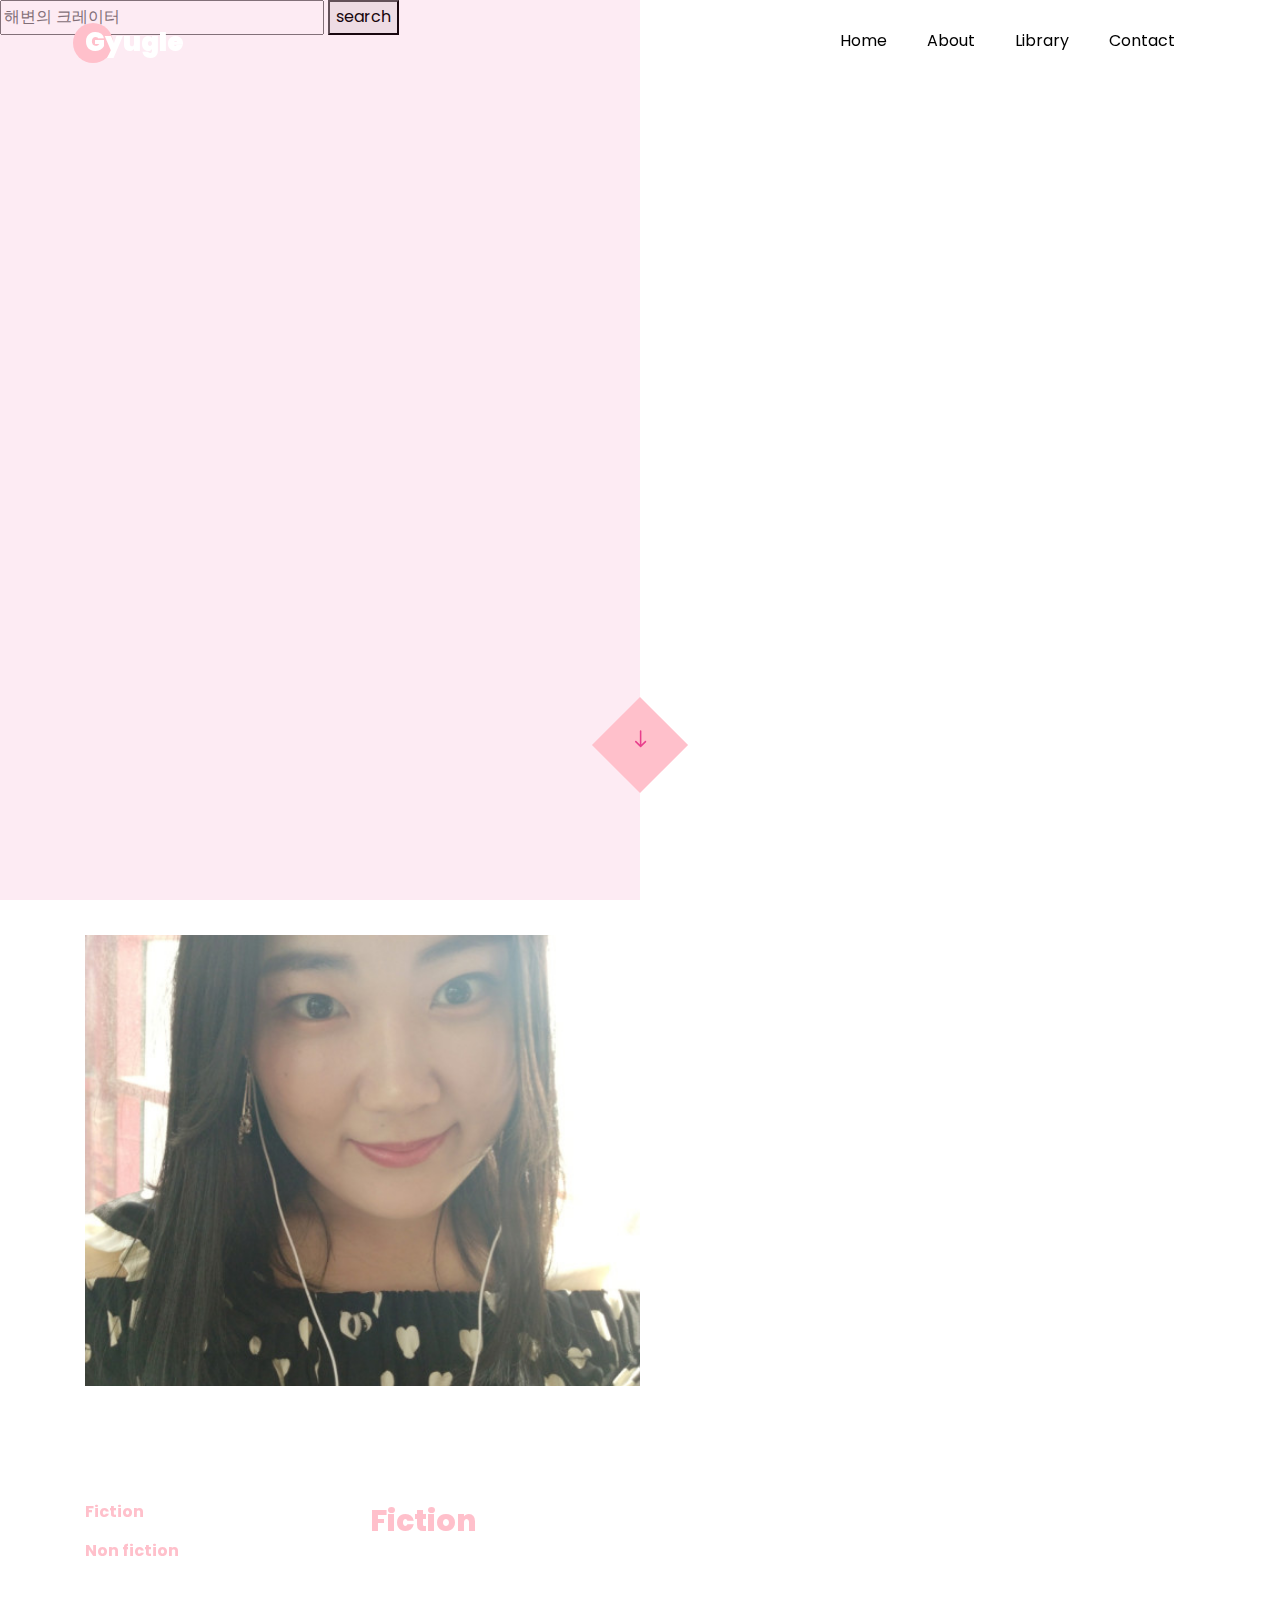
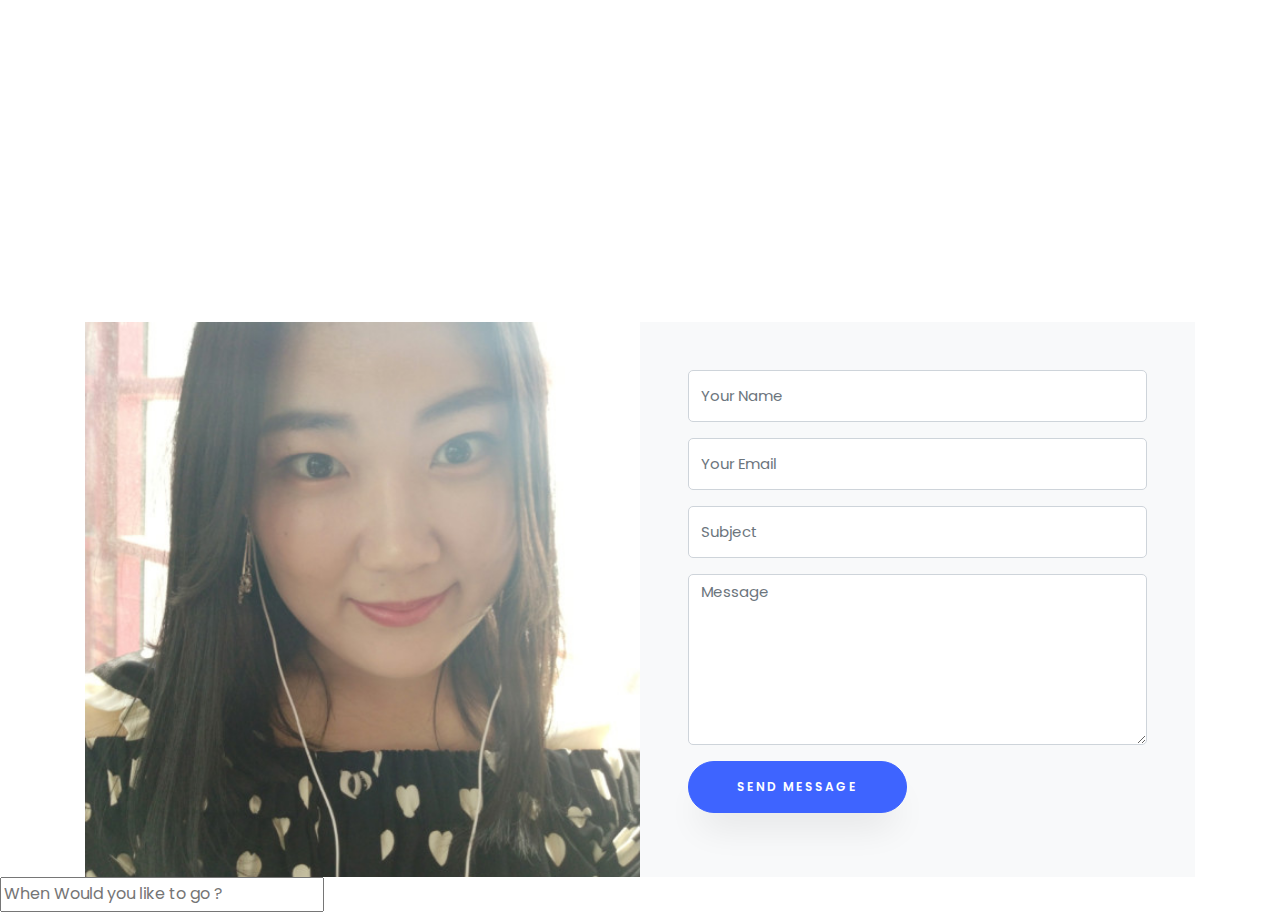
<file: index.html>
<!DOCTYPE html>
<html lang="en">
  <head>
    <title>Gyuglee - Free Bootstrap 4 Template by Colorlib</title>
    <meta charset="utf-8">
    <meta name="viewport" content="width=device-width, initial-scale=1, shrink-to-fit=no">

    <link href="https://fonts.googleapis.com/css?family=Poppins:100,200,300,400,500,600,700,800,900" rel="stylesheet">

    <link rel="stylesheet" href="css/open-iconic-bootstrap.min.css">
    <link rel="stylesheet" href="css/animate.css">

    <link rel="stylesheet" href="css/owl.carousel.min.css">
    <link rel="stylesheet" href="css/owl.theme.default.min.css">
    <link rel="stylesheet" href="css/magnific-popup.css">

    <link rel="stylesheet" href="css/aos.css">

    <link rel="stylesheet" href="css/ionicons.min.css">

    <link rel="stylesheet" href="css/flaticon.css">
    <link rel="stylesheet" href="css/icomoon.css">
    <link rel="stylesheet" href="css/style.css">
  </head>
  <body data-spy="scroll" data-target=".site-navbar-target" data-offset="300">

<div class="find_dowmain">
                                <form action="#" class="find_dowmain_form">
                                    <input type="text" placeholder="해변의 크레이터">
                                    <button type="submit">search</button>
                                </form>
                            </div>

    <nav class="navbar navbar-expand-lg navbar-dark ftco_navbar ftco-navbar-light site-navbar-target" id="ftco-navbar">
	    <div class="container">
	      <a class="navbar-brand" href="index.html"><span>G</span><span style ="color:white">yugle</span></a>
	      <button class="navbar-toggler js-fh5co-nav-toggle fh5co-nav-toggle" type="button" data-toggle="collapse" data-target="#ftco-nav" aria-controls="ftco-nav" aria-expanded="false" aria-label="Toggle navigation">
	        <span class="oi oi-menu"></span> Menu
	      </button>

	      <div class="collapse navbar-collapse" id="ftco-nav">
	        <ul class="navbar-nav nav ml-auto">
	          <li class="nav-item"><a href="#home-section" class="nav-link"><span>Home</span></a></li>
	          <li class="nav-item"><a href="#about-section" class="nav-link"><span>About</span></a></li>
	          <li class="nav-item"><a href="#resume-section" class="nav-link"><span>Library</span></a></li>
	          <li class="nav-item"><a href="#contact-section" class="nav-link"><span>Contact</span></a></li>
	        </ul>
	      </div>
	    </div>
	  </nav>
		  <section class="hero-wrap js-fullheight">
      <div class="overlay"></div>
      <div class="container">
        <div class="row no-gutters slider-text js-fullheight justify-content-center align-items-center">
          <div class="col-lg-8 col-md-6 ftco-animate d-flex align-items-center">
          	<div class="text text-center">
          		<span class="subheading"
			      style="color:pink">Hey! I am</span>
		  				<h1><span style ="color:pink">Gyuhee Kim</span></h1>
              <h2 style ="color:pink">I'm a
								  <span
								     class="txt-rotate"
								     data-period="2000"
								     data-rotate='[ "Novelist", "Thinker", "Traveler"]'></span>
								</h2>
							</div>
            </div>
          </div>
        </div>
      </div>
      <div class="mouse">
				<a href="#" class="mouse-icon">
					<div class="mouse-wheel"><span class="ion-ios-arrow-round-down"></span></div>
				</a>
			</div>
    </section>
    <section class="ftco-about img ftco-section ftco-no-pt ftco-no-pb" id="about-section">
    	<div class="container">
    		<div class="row d-flex no-gutters">
    			<div class="col-md-6 col-lg-6 d-flex">
    				<div class="img-about img d-flex align-items-stretch">
    					<div class="overlay"></div>
	    				<div class="img d-flex align-self-stretch align-items-center" style="background-image:url(images/about.jpg);">
	    				</div>
    				</div>
    			</div>
    			<div class="col-md-6 col-lg-6 pl-md-5 py-5">
    				<div class="row justify-content-start pb-3">
		          <div class="col-md-12 heading-section ftco-animate">
		          	<h1 class="big">About</h1>
		            <h2 class="mb-4">About Me</h2>
		            <p>Farmer in fishing village</p>
		            <ul class="about-info mt-4 px-md-0 px-2">
		            	<li class="d-flex"><span>Name:</span> <span>Gyuhee Kim</span></li>
		            	<li class="d-flex"><span>Date of birth:</span> <span>November 29, 1995</span></li>
		            	<li class="d-flex"><span>Address:</span> <span>Nonsan Korea</span></li>
		            	<li class="d-flex"><span>Email:</span> <span>rbgmlcherry123@gmail.com</span></li>
		            </ul>
		          </div>
		        </div>
	          <div class="counter-wrap ftco-animate d-flex mt-md-3">
	          </div>
	        </div>
        </div>
    	</div>
    </section>



     <section class="ftco-section ftco-no-pb goto-here" id="resume-section">
    	<div class="container">
    		<div class="row">
    			<div class="col-md-3">
				<nav id="navi">
					    <ul>
					      <li><a href="#page-1"><span style ="color:pink">Fiction</span></a></li>
					      <li><a href="#page-2"><span style ="color:pink">Non fiction</span></a></li>
					    </ul>
					  </nav>
					</div>
					<div class="col-md-9">
					  <div id="page-1" class= "page one">
					  	<h2 class="heading"><span style ="color:pink">Fiction</span></h2>
						  <div class="resume-wrap d-flex ftco-animate">
					    	<div class="text pl-3">
		    					<span class="date">2020</span>
		    					<h2>해변의 크레이터</h2>
		    					<p style = "overflow:auto; height:400px;"> 선화의 목에는 이어폰이 감겨져있다. 밤새 뒤척이며 노래를 들은 탓이다. 귓가엔 여전히 멜로디가 흐르는듯하다. 무심하게 이불을 걷고 손바닥으로 침대를 누르며 상체를 일으킨다. 검지와 엄지에 끼워진 은색의 얇은 반지가 여린 손가락을 더 여리게 보이게 한다. 비릿한 냄새를 맡은 표정이 약간 일그러진다. 일어나자마자 느낀 오묘한 기분과 비릿한 공기 모든 정황이 맞아 떨어지는걸 느낀다. 침대 옆 휠체어에 힘겹게 몸을 옮기고 화장실로 향한다. 바퀴를 굴리는 선화의 어깨가 의연하다. 물이 흐르듯 자연스럽다. 새로운 팬티로 갈아입고 생리대를 팬티위에 붙인다. 갈아야 할 것은 팬티와 잠옷바지 뿐만이 아니다. 얼룩진 침대시트를 걷는다. 왼쪽 모서리에 껴버린 시트가 잘 빠지지 않자 선화는 표정을 일그러뜨린다. 오른쪽 눈 밑의 점이 들썩인다. 시트는 둘둘 말아 한 팔에 움켜쥔다. 바퀴를 굴리며 이불 시트까지 옮기는 것이 쉽지 않아 보인다. 팔에 다 들어오지 않는 시트는 바닥에 질질 끌린다. 바퀴가 자꾸만 바닥에 끌리는 시트 밑자락을 잡는다. 이런 불편함 쯤은 익숙했다. 겨우 세탁기에 침대시트를 넣은 선화는 냉장고를 열고 자연스럽게 에스프레소가 들어있는 초콜릿을 꺼낸다. 다시 방으로 돌아와 방문을 열고 침대에 누워 초콜릿을 입안에 굴리며 창밖을 바라보았다. 바람이 부는 모양인지 낙엽이 휘날리며 떨어졌다. 나무가 자꾸 말라가는걸 보니 겨울이 시작되기까지 얼마남지 않았음을 체감했다. 입안에서 구르던 초콜릿이 녹으며 속에 들어있던 녹진한 에스프레소가 터져 나왔다.  그다지 쓰지 않았다. 30살이 되면 이런 쓴맛쯤 무감각해 지는듯했다.
 선화는 사과를 깎았다. 아침에 사과를 먹는 일은 어릴 때부터 해오던 일이다. 껍질이 벗겨진 채 통통하게 당도가 오른 가을사과에 포크를 꽂을 때 미세하게 과즙이 흘러내렸다. 선화는 사과를 크게 베어 물고 터져 나오는 과즙을 음미했다. 걱정할 일 같은 건 없었다. 슬퍼해야할 것도 없었다. 곧 겨울이 오지만 집은 따뜻할 것이며 또한 배가고파 굶어 죽을 일도 없었다. 오늘 사과를 음미하듯이 겨울이 되면 노랗게 익은 귤을 바구니에 잔뜩 담고 까먹으면 되는 것이다.
생각에 잠겨 사과를 오물거리기도 잠시. 선화는 자신에게 할 일이 있다는 걸 떠올렸다.
 낙상사고 이후 병원에서 5개월간의 재활을 끝내고 집에 돌아와서 부터는 틈틈이 엄마를 도와서 책 요약알바를 했다. 책의 내용이나 용량에 따라서 이틀이 걸릴 때도 이주가 걸리기도 하는 일이다. 정신적으로나 신체적으로 안정이 필요한시기에 적절한일이었다. 재활이 끝난 후 바로 일을 시키는 엄마는 못돼 보일수도 있으나 엄마는 알고 있었다. 우울함에 빠질 새도 없이 새로운 생각을 떠올리고 어떠한 일을 하는 것이 세상을 버티는 방법 중에 하나라는 것을. 그녀는 선화가 버티고 이겨내길 간절하게 기도했다.
 선화는 책을 찾으러 서재로 들어왔다. 벽을 가득채운 책들은 엄마가 어릴 때부터 모은 미술관련 서적들이었다. 한권에500만원에 호가하는 서양미술책도 거침없이 사는 엄마는 미대 교수였다. 엄마는 선화가 요약할 책을 서재 한 가운데 책상에 올려놓았다. 동양미술에 관한 책이었다. 선화는 관련 있는 서적을 몇 권 더 가져가기 위해 동양미술에 관한 책들이 꽂혀있는 책장의 가장 위쪽으로 손을 뻗었다. 전혀 닿을 수 없는 거리였다. 터무니없는 시도였다.  괜히 어깨만 지끈 달아올랐다. 휠체어를 오래 밀어서 어깨가 많이 아플거 라는 의사선생님의 말이 떠올랐다. 휠체어 발판에 가지런히 놓여 진 앙상한 허벅다리와 종아리 굳은살이 없는 발을 보았다. 다리만 쓸모없으면 될 일 이었다. 굳이 멀쩡한 팔까지 터무니없는 짓을 해야 하나 싶었다. 한번만 더 팔을 위로 뻗어보고 싶었으나 두 번씩이나 패배감을 느끼고 싶지 않았다.
 싱크대 선반위에 엎어진 컵들은 아직 물기가 흥건하다. 파란색 꽃이 그려진 흰색의 컵 위로 작은 물방울들이 맺혀있다. 개중엔 툭 떨어져 버리는 것도 있다. 선화는 냉장고를 열어 생수를 꺼냈다. 컵을 뒤집고 물을 담았다. 손잡이가 있었지만 선화는 컵의 몸통을 손으로 감쌌다. 물기 있는 컵이 손에서 미끄러져 내리더니 깨져버렸다. 휠체어를 밀던 순간에 방심했던 탓 이다.나 뒹굴어 진 컵은 물을 담던 용기에서 그저 쓸모없는 파편이 되어있었다. 이 주방엔 쓸모없는 것이 두 개가 되어버렸다고 생각하는 선화였다. 어쩌면 세 개 일수도 있다. 파편과 뒤섞여 쏟아져 마실 수 없는 물까지 포함한다면 그랬다. 선화는 중환자실에서 들었던 말이 자꾸만 떠올랐다. 낙상사고로 목이 부러져서 평생 다리를 쓰지 못하게 되셨습니다. 높낮이가 없는 의사의 목소리. 축 처진 그 다리로는 걸을 수 없을 테지만 나는 잘 걷고 있다는 걸 보여주는 듯이 터벅터벅 걷는 검은 다리의 힘찬 움직임을 바라보았다. 의사가운이 항복을 선언하는 흰색의 수건처럼 역동적으로 휘날렸다. 한 사람의 머리위에 번개를 내 던져놓고 유유히 사라지는 그 뒷모습은 건조한 사막을 걷는 귀머거리 같았다. 천둥 같은 울음소리도 듣지 못하고 폭우처럼 내리는 눈물에도 젖지 않는 그 건조함. 대체 중력이 뭐 길래 힘을 실어 떨어져 버리고 깨져버려 쓸모를 잃어버릴까  선화는 바닥에 떨어질 걱정 없이 둥둥 우주를 떠다니는 자신의 모습을 상상했다. 휠체어를 타고는 갈수 없는 곳이 많았다. 28살에 장애인이 된 선화는 걷기로 따지면 첫 걸음마를 포함해 26년 이상쯤 걸어 다녔고 걷기에 있어선 베테랑이었다. 계단을 오르고 골목길을 빠져나가고 차도와 인도사이의 턱 쯤 은 어렵지 않게 넘나드는 어른이었다. 가끔은 하이힐을 신고 각선미를 뽐내며 걷기도 했던 꽤 예쁘장한 여자였다. 하지만 바퀴는 굴렀다. 바닥에 딱 붙어 굴렀다. 골목에 세워진 차들은 항상 이동을 불편하게 했고 계단은 단 한 개도 올라갈 수 없었고 세상의 바닥엔 수많은 턱들이 있다는 걸 느꼈다. 선화에게 세상이 너무 생소해졌다. 마치 처음부터 걸음마를 배우는 사람처럼 살아야했다. 이동은 사치가 되어버렸다. 하지만 우주에서는 다를 것이다. 선화는 조용히 떨어진 컵을 바라보며 핸드폰을 꺼냈다. 선화의 무의식이 검은 우주를 배회했다. 엄마는 저녁거리를 사러 밖에 나갔다. 이제 막 오후2시를 넘긴 시간 이었다. 엄마는 꼭 장을 보기 전에 윤희 이모와 티타임을 가진다. 윤희 이모는 병원에서 만난 이모였다. 펜싱국가대표였던 아들이 선화처럼 휠체어 신세가 되었다. 둘은 아마 공통된 상처를 서로 다독일 것이다. 엄마는 아마 5시는 넘어서 오겠다고했다. 선화는 사진을 찍어 엄마에게 전송했다. 엄마가 직접 그려 넣은 파란색 장미였다. 사진 속 장미는 어린아이가 멋대로 뜯어버린 꽃이 되어버렸다. 차라리 시들어진 것 같은 모습이 더 나을 것 같다고 생각하는 선화였다.   -오면 좀 치워줘.   미안한 마음에 무뚝뚝하게 말을 전했다.  아마 3시간 쯤 후엔 따뜻한 바닥에 못 이겨 쏟아진 물들이 날아가 버릴 것이다. 선화는 그런 물의 성질을 이해했다. 뭐든지 바닥보다는 공중으로 떠다니고 싶어하는 선화였으니까. 조금씩 증발하며 공기중으로 올라가는 물은 우주로 날아가고있는 선화의 무의식 같았다. 아직은 물에 흠뻑 젖은 파편이 휠체어 바퀴를 상처내지 못하게 휠체어를 뒤로밀었다. 주방을 한바퀴 돌아서 나갈 요량이다. 휠체어를 돌려 맞은편 식탁을 기점으로 주방을 빠져나가 방으로 가는 길이었다. 선화는 여전히 지구밖에 나와 있었다. 중력을 무시한 채 어디로 가야할지 고민했다. 휠체어 신세로는 휠체어를 타고 갈 수 있는 곳에만 가야했다. 아주 한정적이고 뻔히 보이는 쉬운 수학문제처럼 따분했다. 하지만 우주는 달랐다. 선화의 상상속 우주는 어디든 갈수있었다. 적어도 지금 선화에겐 방문 앞으로 가는 길보다 달이 더 가까웠다. 선화는 방문을 열고 힘겹게 침대에 누웠다. 이미 무의식은 방문 앞에 도착하기  한참 이전에 달의 입구에 도착해있었다. 선화는 침대에 누웠다. 상상은 휠체어 위에서 보다 침대 위가 한결 잘되는 것 같았다. 이불을 머리끝까지 올렸다. 머리부터 발끝까지 머리카락 한 올도 이불 밖으로 삐져나온 것이 없었다. 선화는 이내 눈을 감았다. 세상의 문이 닫혔고 달의 입구가 열렸다. 발자국이 찍혀있었다. 1969년 7월 20일 오후11시경에 남겨진 것이었다. 지구에서는 그것을 닐암스트롱의 발자국이라고 부르지만 달이 입장에선 닐암스트롱도 하나의 운석덩어리가 아니었을까. 그저 발자국은 처음 보는 형태의 운석이 남긴 독특한  크레이터(행성 위성 따위의 표면에 보이는, 움푹 파인 큰 구덩이. 운석충돌에 의하여 생긴 것)이지않을까.  장갑을 벗고 달 안으로 팔을 뻗어 넣고 손바닥을 쫙 폈다. 긴장감이 역력한 손바닥엔 땀이 흥건했다. 아무리 기다려도 땀을 말려줄 바람이 불지 않았다. 신기했다. 정말 은태의 말이 맞았다. 달에는 대기가 없다 고로 바람이 불지 않는다. 달의 세상에선 모든 흔적이 영원하다. 한번 남겨진 크레이터는 사라지지 않는다. 결혼을 약속하고 은태와 드레스를 입으러 갔을 때의 일이다. 유난히 햇살이 좋았던 날이었다. 봄의 신부가 되려던 선화였다. 가녀린 어깨를 드러내고 풍만한 가슴 선을 수놓은 수백 개의 보석장식 아래로 하얀 웨딩드레스를 입었던 날이 떠올랐다. 결혼을 한다는 것은 어쩌면 달 위를 걷는 것이 아닐까  지워지지 않는 어떠한 흔적을 남기는 일이지 않을까. 선화의 무의식이 은태 앞에서 드레스를 입던 그 순간에서 발을 내딛으려는 찰나 선화는 자신의 옷차림이 웨딩드레스가 아님을 자각했다. 달의 문이 닫혔다. 그와 동시에 눈이 떠졌다. 오른쪽 눈 밑에 위치한 점은 마치 눈동자를 따라다니는 위성 같았다. 이불을 걷어버리고 침대 옆 베란다 창문을 열었다. 침대가 뒤쪽 베란다에 붙어있었기 때문에 손쉽게 열수 있었다. 창문으로 들어오는 바람은 이마의 땀을 말렸다. 땀이 마르며 높아진 체온이 내려가는 걸 느꼈다. 상쾌하게 날아가는 열감이었다. 바람이 멈출세라 황급히 양팔을 뻗고 손바닥을 폈다. 땀에 젖었던 잔머리는 어느새 말라버리고 가볍게 흔들리며 이마를 간질였다. 보송해진 양손을 부비 적 거렸다. 바삭한 소리가 났다.

 선화는 밖으로 나왔다. 요 근래 유일하게 외출하게 되는 건 아파트 단지 내에 있는 도서관에서 대중없이 책을 읽는 행위에 빠져있기 때문이다. 양털이 두툼한 외투를 입었다. 밖을 거닐면 열에 넷은 입고 있는 옷이다. 하얗고 두툼한 팔이 휠체어를 굴리니 주변을 둘러싼 대기가 선화를 역행했다. 혼자서 외출이 가능하다는 것은 그리 어렵지 않은 길이기도 했고 무엇보다 가까웠다. 도서관은 평일에만 문을 열었다. 주말에 열지 않는다고 해서 불편할건 없었다. 어차피 사람이 붐비는 주말엔 밖을 잘 나가지 않으니까. 도서관이 좋았던 이유는 경사로가 설치되어있었기 때문이다. 그 때문에 유모차를 끌고 책을 빌리러오는 엄마들도 있었다. 다만 가끔씩 치맛자락을 잡고 걷는 어린아이들이 질문을 자주했는데 주로 이 누나는 이 언니는 왜 의자에 앉아있냐는 질문을 했다. 시끄러운 소음은 듣고 싶지 않았기에 도서관이 보이는 골목에서부터 음악을 들었다. 철없는 중학생이 써놓은 듯 보이는 골목 담벼락의 낙서 아래에 무성하게 핀 잡초가 보였다. 선화는 이어폰을 꽂았다. 차도 지나다니는 골목이어서 위험한 행동 이었지만 선화는 음악의 볼륨을 높였다. 도서관입구에서 계단을 총총총 뛰는 아이가 보였다. 아이의 다리는 계단에 들어맞는 블록처럼 보였고 선화는 뒤따라오는 느린 차량을 전혀 인지하지 못하는듯했다. 아이의 걸음으로 스무 발자국 쯤 되는 거리를 더 뒤따라오던 차는 이내 참지 못하고 클락션을 울렸다. 뇌를 찌르는 것 같은 굉음이 선화의 귓가에 흐르던 음악을 앞질렀다. 자신도 누군가에게 저렇게 명쾌하고 지독하게 소리쳐 본적이 있었는가 생각해 보았으나 이별하던 순간에도 조용했던 자신이 떠올랐다. 선화는 사고이후에 자신의 곁을 떠나지 않고 지켜주는 은태가 그저 고마웠다. 선화의 엄마마저도 장애인이 된 딸을 떠나달라며 말할 때에도 은태는 그 곁을 지키고 있었다. 휠체어를 타고 지구를 구르는 나날들이 하루하루 더해져 반년이 넘어가고 있었다. 꽤 긴 시간이었다. 익숙해질 듯 익숙해지지 않는 삶이었다. 그래도 선화는 받아들이고 있었다. 처음에 그런 불행에 내던져 졌을 때와는 많이 다른 모습이 되어갔다. 다시 걸을 수 없다는 사실을 알지만 그래도 재활치료는 늘 성실히 받았다. 그냥 남들보다 열심히 하면 혹시 신이 자신을 봐주고 걷게 해줄지도 모른다는 상상을 머릿속 뒤편에 숨겨둔 채로 그렇게 살았다. 선화는 그렇게 휠체어를 굴리며 병원을 퇴원했다. 은태 쪽 부모님은 둘이 헤어지길 바랐으나 이미 큰 사고를 당한 여자아이에게 더 큰 상처를 줄 수 없어서 그냥 침묵하는 것과 은태에게 넌지시 이별을 권하는 말들을 돌려하는 것으로 자신들의 뜻을 표현했다. 선화는 퇴원 후에 복직하는 것을 포기했다. 그냥 이 사회가 장애인에 대한 배려가 거기까지임을 실감했고 딱히 큰 상처는 받지 않으려 노력했다. 그냥 선화는 잘 구르고 싶었다. 그것 뿐 이었다. 그런 선화와 은태 앞에 3살짜리 아이가 달려와 넘어지기 전까지는 그랬다. 아이는 엉엉 울었고 은태는 바로 가서 아이를 일으켜 세워주며 울음을 달랬다. 아이의 엄마는 달려왔고 고맙다고 말하며 아이를 팔에 안고 등을 토닥이며 멀어져갔다. 그랬다 은태는 아이를 좋아했다. 외동아들이었던 은태는 늘 3명은 낳아서 키우자고 말했다. 선화는 문득 비어버린 상가 통유리에 비친 자신과 은태를 바라봤다. 28살에서 8살이 되어버린 듯이 작아져 버렸다. 선화는 넌지시 은태에게 말문을 열었다. “ 나 엄마가 되기 힘들 거 같아” 은태는 별 말을 하지 않았다.  꽤 오랜 시간 둘의 침묵이 이어졌다. 은태는 단 한 번도 둘 사이의 정적을 방관한 적이 없었다. 은태는 사랑할 수 없는 선화의 부분들까지 사랑하려 애썼으나 그러한 부분마저 사랑할 수 없을 만큼만 사랑했다는 사실만 마주한 채 선화의 옆을 걷고 있었다. 그 걸음은 그저 관성이었다. 멈추는 법을 몰라 걷는 걸음이었다. 선화는 끝이 난 별처럼 폭발해 버리고 싶었으나 그저 말라버린 나무처럼 변한 은태 위에 조용히 시들어버린 꽃이 되기로 결심했다.
 그 무렵 골목의 담벼락을 등대삼은 쓰레기봉투 더미위엔 길을 잃은 벌 한 마리가 날고 있었다. 선화는 그 길을 도망 치 듯이 나와 내달렸다. 여진처럼 옅어지는 클락션의 굉음을 뒤로한 채 경사로를 올랐고 열람실에 도착했다. 아파트에서 제공하는 도서관 치고는 규모가 컷 다. 족히 10개는 되어 보이는 철제로 된 책장들엔 빼곡히 책들이 꽂혀있었다.  선화는 평소 즐겨 읽던 독일문학 책이 꽂혀있는 가운데 책장 안으로 들어갔다. 세로로 크게 적혀진 소설의 제목 아래에는 소설가의 이름이 적혀있었다. 선화는 베른하르트 슐링크의 책을 골랐다. 뜻을 모르겠는 작가의 어려운 이름이 좋았다. 적어도 베른하르트 슐링크 라는 이름을 하고는 뻔한 이야기를 할 것 같지 않아서였다.  창가 쪽을 바라보는 방향에 자리를 잡고 책을 폈다. 소설의 처음은 독일의 근대사를 잘 몰라서인지 주춤거리며 읽었지만 가독성이 좋은 탓인지 책을 읽는 속도가 점점 빨라졌고 얼마 지나지 않아 오른쪽책장보다 왼쪽의 책장이 더 두꺼워질 때쯤 비가 내렸다. 선화는 책을 책상위에 뒤집고 비 내리는 오른쪽 창문을 바라보았다. 왼손은 어느새 왼쪽 턱을 감싸고 있었다. 빗방울은 굵었고 빠르게 떨어졌다. 비는 창문을 때렸다. 마치 창문 너머에 사는 누군가를 애타게 부르는 듯 했다. 이 열람실에 있는 사람은 선화와 선화의 반대편에 앉아 신문을 읽는 안경을 쓴 노인뿐이었다. 비가 창문을 두드리는 것이 처절하다고 느낄 때 쯤 노인은 열람실을 빠져나갔다. 적어도 비는 자신이 적셨던 무엇인가를 찾고 있는 듯 했다. 선화는 결국 창문너머로 손을 뻗었다. 떨어지는 비와함께 은태의 얼굴을 만졌다. 3년 전 가을날 약속시간보다 일찍 카페에 도착한 선화는 먼저 커피를 시켰다. 은태에게 도착했다는 문자를 다 보냈을 즈음에 주문한 커피가 나왔다. 은태는 오고 있다고 했다. 밖에는 굵은 빗방울이 떨어지고 있었고 커피 잔을 감싼 손이 뜨거워 잠시 내려놓았다. 시간이  흐른다는 걸 느낄 때 마다 핸드폰과 카페 창 너머를 바라보기를 열 번쯤 했을까 어느새 커피가 점차 온기를 잃다 못해 결국 차가워졌고 은태가 비에 흠뻑 젖은 채로 나타났다. 선화의 손끝이 은태의 젖은 얼굴을 어루만졌다. 비는 자신이 적신 선화의 손끝을 기억하고 창문을 두드렸던 것이다. 비는 축축하고 차갑다. 그 기억은 볼록하다. 해가 내리쬐는 날에 감싸던 은태의 얼굴은 이제 기억나지 않는다. 손끝에서 멀어진지 오래다. 비에 젖은 은태의 얼굴만이 비를 만졌을 때 비에 섞여 읽힌다. 이제 비가 그치고 손끝이 말라온다.
  책장을 넘겼다. 자신도 모르는 채로 다섯 번째 줄을 읽고 있었다. 첫 번째 줄이 뭐였는지 기억도 나지 않는다. 대체 작가가 무슨 말을 하는지도 이해하지 못하는 채로 글을 읽었다. 그렇게 몇 장을 더 넘겼을까 마지막 장에서 많이 멀지않은 페이지의 끝이 접혀있었다. 선화는 책 끝을 폈다. 그래도 자국은 남아있었다. 이 책을 먼저 읽고 접어놓은 누군가의 머릿속에도 자국이 남아있을 것만 같다. 무음으로 해놓은 핸드폰에는 엄마의 부재중전화가 찍혀있었다.  - 선화야 도서관이니? 비 오니까 데리러 갈게. 선화는 괜찮다는 답장을 보냈다. 혼자 할 수 있는 일은 혼자 하고 싶었다. 어차피 비도 그쳤으니 어려울 건 없었다. 선화는 집으로 향했다. 비 내린 거리위의 휠체어 바퀴는 물에 젖었다. 젖지 않은 땅위를 구를 때 닿을 수 없는 평행선이 그려졌다. 선화는 뒤를 돌아 평행선을 바라보았다. 선과 선 사이에는 아무것도 없었다. 정말 아무것도 없었다. 길고양이 마저도 젖은 발로 찾아와 주지 않았다. 그럼에도 불구하고 선화는 고독한 빈 공간을 응시했다. 이것에 익숙해져야했다. 자신의 평행선 사이로 들어와 발자국을 남겨줄 누군가를 만난다는 것은 아주 힘든 일 이라는 것을 망각해서는 안 된다. 그럼에도 불구하고 선화는 은태의 발자국을 가져오고 싶었다. 방법은 간단했다. 선화는 두 개의 선 중 조금 더 진하게 그려진  선을 부여잡고는 더 길게 늘렷다. 선화의 손에서 더 길어진 선은 닿을 수 없는 세상을 닿게 만들었다. 선화는 하늘과 바다가 맞닿은 수평선 위를 외줄 타듯이 걸었다. 수평선을 기준으로 바다와 하늘을 반으로 나누었을 때 해가 하늘보다 바다에 더 가까워 졌고 햇빛은 깨진 유리처럼 바닷물위로 떨어졌다. 선화는 태양을 등지고 셀 수 없는 빛의 조각들이 만든 좁은 길 위로 걸어 나왔다. 조각들이 사라지고 얕은 바닷물에 발이 빠졌다. 선화는 발가락으로 모래를 꼬집듯이 잡았다. 그렇게 해야지만 서있을 수 있을 것 같았다. 지금 자신이 쓰러질 것 만 같은 느낌이 드는 것은 단순한 중추신경계의 장애가 아님을 느꼈다. 일곱 번째의 감각을 느낄 수 있는 차원에선 걷고 뛰는 것쯤은 문제도 아니었다. 물이 빠지는 해안가를 걷는 은태의 축축한 발자국들은 깊게 패여 있었다. 마치 누군가의 그리움에 비례한 듯 한 깊이로 말이다.

  둘의 연애는 가끔씩 철따라 이동하는 새떼들의 주기 정도로 삐걱거렸다. 입에서 나오는 문장들은 길을 잃은 어린애마냥 방황하며 단어를 배열했다. 예를 들면 “그게... 저번엔 아 그게 아니지 아 그게 아니었잖아.” 대체 저번에 있었던 일이 무엇이었는지 듣는 사람은 모르겠는 그런 문장들. 은태와 선화의 관계가 게임의 후반부로 향하는 젠가 탑처럼 흔들거리게 만드는 일들은 그냥 여느 커플들이 싸우는 이유와 비슷했다. 먼저 취업한 선화의 퇴근길에 은태가 마중 간 날이 있었다. 선화는 같은 해에 입사했던 동기4명과 함께 회사 건물을 내려오고 있었다. 은태는 반가운 마음에 크게 손을 흔들었으나 선화는 옆 동기들과 수다를 떠느라 은태를 못 본 듯했다. 여기까진 괜찮았다. 계단을 다 내려올 즈음엔 은태를 발견하고 선화도 크게 손을 흔들었으니까. 근데 문제는 여기서 부터였다. 평소 팀 내에서 아줌마로 불릴 만큼 친화력이 좋던 선화의 남자동기가 선화에 귀에 귓속말을 했고, 선화는 크게 웃었다.  은태는 젠가 블록을 하나 빼들어 가장위에 올렸다. 높이 솟을 대로 솟은 것이 고층 아파트 같았다. 블록이 빠진 자리에 생긴 네모난 구멍은 창문 같았다. 은태는 자신이 마치 창문너머의 사람들을 바라보고 있다는 듯 착각을 했다. 자신이 선화의 집안에 살고 있으면서도 밖에 있는 것 같은 느낌이 드는 건 어쩌면 군대 때문에 늦어진 취업이 만들어낸 일종의 열등감 같은 것이라고 생각하는 은태였다. 다만 그런 열등감은 좋은 단어의 배합으로 표출되지 않는다는 것이었다. 순간의 장면에 끓어오르는 감정만으로 은태는 선화에게 상처를 입히기도 했다. 그런 오해가 생길 때면 선화는 은태를 자신의 낡은 소나타에 태웠다. 차를 뽑은 건 1년 남짓 이었지만 중고로 샀기에 여기저기 문제가 많았다. 조수석과 운전석 사이 천장에 불이 안 들어오는 것 같은 사소함이 매력인 차였다. 소나타는 바다를 향해 달렸다. 도심을 빠져 나오기 전에 차안을 감싸던 어색한 적막을 깨주는 것은 조수석 뒷문의 잠금장치였다. 빠르게 달리면 탁..!탁..! 거리며 소리가 났다. 은태의 긴팔이 잠금장치를 잠그면서 대화가 시작됐다. 도심을 빠져나온 차가 점점 짭짤해지는 공기를 맛볼 때 즈음엔 둘은 언제 그랬냐는 듯이 웃으며 바다를 바라보았다. 은태는 바다를 좋아했다. 선화는 자신이 바다를 좋아하는 것인지 아니면 은태가 좋아해서 자신도 좋아하게 된 것인지 아직도 그 경계가 모호하다. 선화가 처음 동아리에서 은태에게 호감이 생길 무렵이었다. 그냥 키가 크고 손이 예쁜 은태에게 호감이 있었다. 그게 사실 호감인지도 잘 기억나지 않는다. 확실한건 호감은 맞는데 그때 자신은 은태를 좋아하지 않는다고 생각 중 이었던 것 같다. 약간의 부정기 같은 것. 돌이켜보면 선화는 동아리에 가기 전에 한 번 더 자신의 몸 냄새를 맡거나 거울을 한 번 더 보곤 했다. 그 행동에 은태가 관련되지 않을 순 없다. 행동의 이유를 100이라고 했을 때 적어도 은태가 차지하는 비율이 50은 될 듯 한 행동이었다. 그때 동아리에서 바다 이야기가 나왔다. 다 같이 바다에서 출사를 하자는 이야기였다. 물론 그 말을 꺼낸 건 은태였다. 바다에 가자는 신입생의 의견에 모두가 머뭇거릴 때 선화는 정말 좋다고 말했다. 바다가 좋았던 건지 은태 때문에 그 말을 한 건지 선화는 아직도 그걸 기억하지 못한다. 선화는 바다를 쭉 좋아해왔거나 바다를 좋아하게 되었거나 둘 중 하나였다. 뭐든 상관없었다. 바다도 좋았고 은태도 좋았다. 좋은 두개를 함께해서 더 좋았다. 지금 선화는 그때의 자신을 바라보고 있었다.

 선화는 냉기가 가득한 방으로 들어왔다. 엄마는 비에 젖지 않았냐는 질문을 했다. 비가 그친지가 꽤 지났는데 그런 질문을 하는 엄마가 약간은 지겨웠다. 엄마는 중앙난방이 고장 나 아파트 전체가 보일러가 작동이 안 된 다고 말했다. 선화가 집을 나가고 얼마 지나지 않고서 꺼진 듯 했다. 온기가 하나도 없었다. 선화는 전기장판을 켜고 침대에 몸을 눕혔다. 두툼한 이불을 다 데우려면 10분 내외의 시간이 걸릴 듯 했다. 거실에선 TV 소리가 들렸다. 예능 재방송을 보는지 출연자들의 시끄러운 웃음소리가 들려왔다. 소음으로부터 멀어지려 침대 옆 탁상에 놓인 이어폰을 귀에 꽂았다. 흘러나오는 음악소리를 들으며 은태의 얼굴을 만지던 그 순간을 상상했다. 분명 오른손으로 만졌을 것이다. 왜냐하면 오른손잡이니까 뜬금없이 왼쪽 손을 올리진 않았을 거다.  은태는 뭘 입고 있었을까  무슨 표정을 지으며 날 봤을까. 궁금했다. 은태의 얼굴을 어루만지던 순간들은 수없이 많았다. 몇 개의 장면들을 떠올려보았다. 사진첩을 넘기듯 추억들이 뇌 속의 이름 모를 혈관들을 타고 움직였다. 같이 연어를 먹었던 날도 기억이 났고 함께 여행을 떠난 날도 기억이 났다. 다만 연어를 먹은 날이 먼저인지 함께 여행을 간 날이 먼저인지 모를 뿐 이었다. 헷갈리는 건 그뿐만이 아니었다. 대체 우리는 몇 번이나 연어를 먹었을까. 못해도 둘이서 열 마리는 먹었을 것만 같은데. 둘이서 함께 먹은 연어들을 추억하다보니 그냥 한 마리의 연어가 침대에 누워 있는 듯 했다. 선화는 연어가 되었다. 거꾸로 강을 거슬러 오르는 그 연어. 기억의 강을 거슬러 오르고 있었다. 정확한 중력으로 쏟아져 내려오는 물살들을 꼬리로 힘차게 헤엄쳤다. 다리를 달고 있었으면 쓸모없이 무겁기만 했겠지.
연어는 흐르는 기억들을 보니 눈물이 흐르기 시작했다. 눈물은 연어가 그리워하는 그 사람과 함께 했던 그 시간만큼 흘렀다. 연어가 너무 많이 울어서 강이 범람했다. 눈물 때문에 강물이 너무 불어난 것이다. 불어난 강물위로 바람이 불었고. 연어는 넘치는 물을 견디지 못하고 강 밖으로 튕겨져 나왔다. 푹신한 침대위에 떨어진 연어는 이제 상체만 파닥 거렸다.
 선화는 기억들을 되새기다 보니 한 가지 궁금증이 생겼다. 왜 기억이 나지 않는 것인지 무척이나 답답한 것이었다. 눈물이 날만큼 생생한 기억들인데 도저히 기억나지 않는 점이 있었다.
점..점.....점..... 선화는 붓을 잡은 듯이 손을 움켜쥐었다. 움켜쥔 주먹에 붓이 잡혀있는 듯했다. 선화는 점을 찍기 시작했다. 여기...? 아니야... 오른쪽이야.... 아니 오른쪽 맞는데..? 다시 점을 찍었다... 이런 왼쪽이잖아... 잠깐 그게 여기 좀 밑에 있었나...? 정확하게 떠오르지가 않네...? 그럼 일단 찍어보고 찍은 점들을 하나씩 살펴야겠다. 선화는 천장에 은태의 얼굴을 떠올렸다. 휜색 천장이 마치 빔 프로젝터의 스크린처럼 되었다. 선화의 기억을 통해 눈으로 쏘아진 은태의 얼굴이 천장을 가득 메웠다. 다시 붓을 들고 은태의 얼굴에 점을 찍기 시작했다. 왼쪽 오른쪽 위 아래.. 덧칠에 덧칠을 더하던 점들은 어느새 천장을 까맣게 색칠해 버렸고 은태의 얼굴마저 덮어 버렸다. 그 점이 그리웠다. 선화는 방을 온통 까맣게 칠해버렸다. 까맣게 변해버린 공간은 이제 사각형의 공간이었는지 세모였는지 정 육각형이었는지 구분할 수 없다. 그냥 그 까만 공간의 주인이 동그라미라고 주장한다면 그 누구도 반기를 들 수 없다. 선화는 하나의 점이 되었다. 그 점은 네모난 아파트를 탈출했다. 은태의 얼굴위에 있던 점이 어디로 도망간 거다. 그게 바로 선화가 만들어 낸 점이다. 이제 굴러가 박혀야 한다. 구르는 건 자신 있다. 이 세상 무엇보다 빠르게 구를 자신이 있다. 그게 빛이라 할지라도. 보통 빛보다 빨리 달릴 수 있다면 이라는 가정을 한다. 빛은 달린다. 빛은 다리를 달고 있는 모양이다. 그러니까 달린다고 하지 않는가? 그렇게 빨리 잘 달리는걸 보면 빛은 다리가 분명 두 개 이상을 넘어선 세 개 아니 백 개도 될 수 있을 것이다. 상관없다. 선화는 다리가 없다. 그냥 다리모양을 한 짐을 달고 있을 뿐이다. 선화의 둥근 점은 빛보다 빠르게 구르기 시작했다. 까만 점 안에 피부가 하얀 선화가 웅크려있다. 하얀 점처럼. 점을 반으로 갈라보면 아몬드를 둘러싼 초콜릿처럼 보일 것이다. 맛없어 보이는 까만 초콜릿이 빛보다 빠르게 구르고 있었다. 빛은 자신의 모든 다리를 사용해 뛰었다. 초콜릿 같은 점은 이제 빛을 추월했다. 거리는 계속해서 벌어졌다. 초콜릿은 자비 없이 굴렀다. 빛에게 자비 없는 게 아니라 아몬드에게 자비 없이 굴렀다. 아몬드는 초콜릿 밖으로 튕겨 나왔다. 아몬드를 행성에 내려준 초콜릿은 이제 잠이든 은태의 얼굴위로 떨어지고 있었다. 아몬드는 기지개를 폈다. 꽃이 피듯 선화가 행성에 피어올랐다. 빛은 한참 뒤에서 따라오고 있었다. 빛보다 빠르면 할 수 있는 게 있었다. 바로 빛이 담은 과거를 열람하는 일. 초콜릿 같은 점을 얼굴에 박은 은태의 얼굴을 한번만 보고 싶었다. 이 행성에서는 하나의 빛만 열람할 수 있다. 멀어진 거리만큼의 과거 중에 가장 그리워하던 날의 빛을 볼 수 있다. 대신 밝은 시간대의 빛은 볼 수 없다. 이 행성의 규칙이다. 빛을 내 멋대로 열람할 수 있는 다른 행성들도 많았지만. 아몬드가 이 행성에 굴러 떨어진 것은 선화가 바람이 부는 행성을 원했기 때문이다. 이 행성이 이토록 까다로운 이유는 그저 운석에 불과한 아몬드가 구르며 남긴 크레이터를 지워주기 때문이다. 선화는 자신이 은태를 그리워하고 있다는 사실을 영원히 남기고 싶지 않아했다. 그리워하는 것도 그리워했던 적도 그냥 망각의 바람에 사라져 버리길 원했으니까. 세상 어디에든 자신의 그리움이 있을지라도 그 그리움이 유한하다는 것이 유일한 희망이자 위로였다. 바람이 불면 그 빛을 열람할 수 있다. 바람을 기다리는 선화였다.

 은태의 눈꺼풀위로 초콜릿이 떨어졌다. 은태의 옅은 체온에 초콜릿은 녹아내렸고 은태의 시야를 새까맣게 만들었다. 은태는 어둠 위를 걷는 듯했다. 불빛 없는 골목은 깜깜했다. 모자까지 눌러 쓰고 있어서 약간은 위협적으로 보이기도 했다. 워낙 키가 커서 더욱 그래보였다. 엄청난 어둠이었다. 달도 보이지 않았다. 마치 지구가 아닌 다른 행성의 골목을 걷는 듯 했다. 아마 그 행성을 걷는 거라면 달도 보이지 않을 만큼 지구로부터 아주 멀리 떨어진 행성일거라고 생각했다. 왜 이곳에 떨어져 걷고  있는 것인지 몰랐다. 빛을 잃은 사람의 시야 같은 어둠의 끝엔 약간의 불빛이 있었다. 그냥 그것을 목표로 걸었다. 무섭지 않았다. 시야는 점점 불빛과 가까워져 서서히 눈꺼풀을 올리고 있었고 은태는 그 빛에 문득 자신이 반팔을 입고 있다는 것을 발견했다. 원래의 세상은 두툼한 외투로 몸을 감싸도 추웠는데 지금은 오히려 더웠다.  모든 정황을 따져가며 은태는 남반구에 떨어진 것이 아니라면 이것은 그냥 하나의 꿈이라는 생각을 했고 그 생각은 거의 확신에 가까웠다.
 이곳은 선화네 집으로 가던 골목이었다. 유일하게 골목을 비추던 가로등의 모습이 완성을 앞둔 조각상처럼 확실하게 보였다. 은태는 불빛의 중력에 이끌려 다리를 내밀 수밖에 없었다.

 선화도 행성의 어딘가로 가고 있었다. 사막에 물이 있는 곳을 오아시스라고 한다면 이곳의 오아시스는 빛이 있는 곳이다.  인간이 정해놓은 거리의 개념을 뛰어넘는 거리에 있는 사람을 끌어당기는 빛, 선화는 그 빛을 펼치러 가고 있다. 그저 무심코 책상위에 올려둔 책을 펼치듯이 말이다. 하나의 점이 궁금해서 점이 되어 굴러버렸지만 사실은 한번이라도 그 사람을 마주하고 싶었다. 그깟 점 따위가 얼굴을 굴러다닌대도 마주하던 그날의 공기와 온도를 느끼고 싶었다. 은태와 헤어지고도 여름은 왔고 여름은 잠시 왔다 지나가는 계절도 아니었다. 못해도 3달은 찾아왔다가 떠난다. 심지어 세상 사람들이 버린 쓰레기들로 다음 여름은 더 길어질 거라는 약속까지 한 채로. 선화가 가장 그리워하는 여름밤도 분명 온다. 그 약속은 적어도 정말 하다못해도 정말 여름밤에게 미안한 비유지만 영원히 사랑하겠다는 다짐을 하는 남자들의 약속보다 훨씬 믿을만한 약속이다. 영원한 사랑이 있을까 우리가 사는 3차원에서는 없는 일 같다. 영원한 사랑은 그저 이름 모를 행성의 21차원정도에 사는 수많은 생명체중 하나가 행하는 일 아닐까 싶다. 어쨌든 그날의 여름밤이 보고 싶다.

 선화는 여름밤의 골목으로 들어갔다. 서서히 빛이 보였다. 그리고 바람이 불었다.
주어만 있는 의문문이 골목에 바람을 일으켰다. “선화?” 그녀를 부르는 은태의 혀끝은 앞니를 툭 치더니 이내 붉은 입술 사이로 바람이 불었다. 선화의 앞머리가 흔들렸다.
 침대에 누워 얼굴을 마주하고 선화보다 키가 큰 은태가 조금 더 위에 얼굴을 두면 은태의 입술이 선화의 이마와 가까워졌다. 그 상태에서 은태가 선화를 부르면 그 바람이 불었다. 선화를 부르는 그 바람이.
 선화는 바람을 느꼈다. 그 여름밤의 은태가 보였다. 밤늦게까지 술을 마시고 끊임없는 대화들이 탁구공처럼 둘 사이를 툭툭 쳐 대던 날들 그런 즐거운 하루를 끝끝내 마무리하고 헤어지던 날의 골목길, 꼬맹이가 손으로 늘어뜨린 풍선껌 보다 긴 여름의 밝은 초저녁도 너끈히 넘기고 수많은 사람들 중 오직 더위에만 뒤척거리다 잠결에 발견하는 여름의 어둠을 둘은 함께했다. 그 어둠을 뚫고 걷던 둘의 골목 선화는 그 골목이 그리웠다. 너무 평범해서 그리웠다. 그 평범한 하루를 한번만 더 느끼고 싶었다. 반팔을 입은 은태를 보았다. 은태는 선화를 발견했다. 휠체어에 앉아 자신을 위로 올려다보는 선화였다. 빛은 선화를 위로 끌어 당겨 선화를 일으켜 세웠다. 빛의 중력에 선화의 하얗고 가냘픈 다리가 우뚝 섰다. 은태는 모자를 벗고 머리를 헝클였다. 손등이 얼굴의 중앙을 가리고 재빠르게 점점 앞머리를 쓸어 올리고 목 뒤에 안착했다.  선화는 은태의 얼굴을 바라보았다. 자신과 똑같이 오른쪽 눈 밑에 찍혀있는 점을 보고는 후련한 듯이 눈을 떴다.

 잠에서 깨어나 거울을 들여다본 선화였다. 정답은 가장 가까운 곳에 있다는 생각에 허무했다. 꿈속에서 굴러다녔는데 현실에 와서도 몸이 아픈 듯 했다. 정말 굴러다닌 사람처럼. 엄마는 방문을 두드렸다. 아침을 먹으라고 부르는 듯했다. 잘 차려진 과일들과 음식들 위로 엄마의 손이 불쑥 올라오더니 티켓 두 장을 보여줬다. 음악회 티켓이었다. 구른 몸으로 음식들을 맛있게 우겨넣고 밤새 뜨거운 침대에서 흘린 땀을 씻어냈다. 씻고 보니 꽤 봐줄만한 얼굴 같다는 생각을 했다. 선화는 오랜만에 화장을 했다.  음악회에 가는 일은 꽤 즐거운 일이니까. 선화와 엄마는 서로의 목도리와 원피스를 골라주며 독특하게 점심이 조금 넘어서 열리는 음악회에 가기위해 차에 올라탔다. 엄마의 능숙한 운전에 선화는 잠이 잠깐 들었다.
 음악회장은 회색의 딱딱해 보이는 건물과는 달리 내부는 따뜻한 갈색으로 되어있었다. 대충 공연장 내부사진을 보니 계단이 많아보였다. 아까부터 선화에게 눈길을 주던 갈색머리의 여자는 장갑 낀 둔한 손으로 팜플렛을 꼭 쥐고는 천천히 다가왔다. “도움이 필요하시면...”
 “도와주세요. 그럼 감사할거 같아요.” 선화는 담담하게 말하며 끝에 옅은 미소를 지었다.
 “다른 남자 직원 부르면 되는데 이렇게 신경 써 주셔서 감사합니다.” 엄마도 웃으면서 감사함을 전했다. 아무래도 남들보다 불편한 몸 때문에 일찍 온 게 잘한 일이라고 생각하는 선화였다.
 갈색머리 여자는 직원을 불러왔다. 저 멀리서부터 걸어오는 직원은 한눈에 봐도 가냘팠다. 오늘은 남직원들이 다 쉰다고 말했다. 아무리 사람이 세 명 이고 선화가 말랐지만 휠체어를 탄 사람을 계단 아래로 내려 보내는 것이 쉬운 일이 아니었다. 건물은 신식인데 베리어프리가 되어있지 않다는 것이  신기했다. 엄마는 초초한 얼굴로 나중에 맨 끝자리 사람과 티켓을 바꾸는 게 어떠냐는 말도 꺼냈다. 그래도 이왕이면 앞에서 보고 싶다고 선화는 생각했으나 뭔가 부탁을 당연하게 하는 것이 미안했던 찰나에  갈색머리 여자는 곧 자기 남자친구가 온다고 말했다. 여자는 장갑을 벗고 커플링으로 보이는 반지가 반짝이는 손을 들고 통화를 했다.
“거의 다 왔다고? 나 보여? 나 안에 있어.” 익숙한 남자가 손을 흔들며 걸어들어 왔다.

 세상이 해변으로 변했다. 은태는 선화 앞으로 걸어 들어오고 있었다. 선화는 늘 은태를 해변위에 올렸다. 언제나 생각이 나지만 언제나 지우고 싶었다. 생각이 나는 건 미련인데 그 미련이 싫으니까 지우고 싶었다. 해변은 그런 의미에서 훌룡하다. 파도가 치면 모든게 사라지니까 그리움이 절정으로 치닫는 밤과 새벽에 물이 빠진 해안가에 깊게 패인 은태의 발자국들도 한낮의 파도에 다 쓸려나간다. 그리움 미련 이러한 감정들을 파도는 하찮게 만든다. 그럼에도 불구하고 잊고 싶지 않은 발자국들이 있다. 그런 발자국들이 남겨진 날에는 태양과 달로부터 탈출하여 선화의 바다가 넘실대는 행성을 좀 멀리 보내고 공전과 자전을 게을리 하는 방법을 사용하기도 했다. 허나 그게 이제 와서 무슨 소용일까 상상만 했던 무엇인가를 이제 마주했다. 은태는 누군가의 연인이 되었다. 사랑했던 연인의 중심에서 밀려나 파도의 끝자락이 되어 뜨거운 태양에 금새 말라버리는 선화의 물살은 이제 은태를 흠뻑 적시지 못한다. 이제 그런 위치가 되었다.
  은태는 선화 뒷자리에 앉아있었다. 그냥 집에 가자는 엄마의 말에도 선화는 굳건한 표정으로 혼자라도 여기 남을 테니 엄마 혼자 떠나라고 말했다. 어차피 엄마는 자신을 두고는 절대 떠나지 않으니까. 선화는 음악을 듣고 싶었다. 아니 안 듣고 집에 가야할 이유가 없으니까. 조금 불편한 기분이 들뿐이니까. 우리 둘 사이에 어떠한 스파크가 튀었나 설사 튀었다 한들 그게 눈에 보이는 것도 아니니까 음악은 감미로운 것이며 인간을 행복하게 하는 예술이니까. 다만 뒤에 앉은 은태의 시선이 그리고 그의 머릿속이 궁금할 뿐이다. 그래서 약간 아니 좀 많이 불편할 뿐이다. 장애인이 된 이후로 선화는 불편을 마주 할 때에 좀 의연해졌다. 그것이 신체적인 불편함을 포함한 정신적인 것이나 인간관계의 흐름일지라도.
 연주는 시작되었다. 악기의 선율에 따라서 파도가 치기 시작했다. 세상이 해변이었으니 음악의 움직임은 파도가 되어도 큰 이질감이 없다. 은태가 남긴 해변의 크레이터들이 거센 파도에 사라졌다. 흔적도 남지 않은 해변에 옅은 파도가 몇 번 더 일렁였다. </p>
	    					</div>
	    				</div>
					  </div>

					  <div id="page-2" class= "page two">
						  <h2 class="heading"><span style ="color:pink">Non-Fiction</span></h2>
					    <div class="resume-wrap d-flex ftco-animate">
					    	<div class="text pl-3">
		    					<span class="date">2019</span>
		    					<h2>엔트로피의 법칙</h2>
		    					<p style = "overflow:auto; height:400px;">열역학 제2법칙 엔트로피의 법칙

(책상위에 놓여있는 물건들이있다 다이어리 연필 샤프심 공책 티슈 우리는 자꾸만 이것에 엔트로피를 부여한다 점점 책상은 그 물건들로 인해 정돈된 모습을 잃고 어질러진다 하지만 다시 힘을가해 정돈한다면 우리는 그 엔트로피를 감소시켰다고 말할 수 있다)

모두의 삶은 엔트로피의 법칙이 적용된다
우리는 시간이 지남에 따라 처음의 온전함과는 달리 자꾸만 고장나기 때문이다

내 삶의 엔트로피에 가속도가 붙어버렸다
남들 보다훨씬 빠른속도로 엔트로피가 증가한다
난 그 가속도를 도저히 따라 잡을 수 없다

나는 한낱 파리새끼에 불과하다 파리는 자기에게 주어진 작은 날개로 자신만의 삶으로서 날개짓을 해댄다 인간입장에서 소음일 뿐인 그 날개짓은 곧 파리를 죽음으로 내몬다
어쩌면 살기위한 파리의 날개짓은 파리도 모르는 사이에 자신의 엔트로피를 스스로 최대치로 증가시킨셈이다.
난 파리새끼다 내 날개짓은 누구에게도 인정받을 수 없는 삶의 방식이다
난 파리처럼 쉽게 죽고 쉽게 잊혀지겠지

자살을 말리는 당신에게

안락사에 대해 어떻게 생각하는가?

여기 한남자가 있다
그 남자의 엔트로피는 남들보다 더디게 증가했다
한마디로 삶이 천천히 어지럽혀지고있다는 말이다
하지만 순간의 사고로 사랑하는 여자를 보고도 손하나 까딱할 수 없는 불구가 되었다
순간의 사고는 그 남자의 삶의 엔트로피를 거의 최대치로 증가시켰다

인간은 자신의 엔트로피를 걷잡을수없을 때 끝난다

왜 우리는 아름다운것에 집착할까 아름다운 것은 우수한 것을 뜻한다
정돈됨을 뜻한다 건강함을 뜻한다
인간은 엔트로피를 역행하는 동물이다 식물과 자연 그 외의 동물은 증가하는 엔트로피를 있는그대로 순응하고 받아들인다 하지만 인간만은 예외이다
우리는 다른 동물보다 부족했던 신체적 결함으로 서로의 눈을 읽기 시작했고
서로의 눈을 믿었고 보이지 않는 것을 믿었고 보이지 않는 이야기를 만들었고
그리고 신을 창조했다  어쩌면 그 순간부터 우리는 엔트로피를 역행하기 시작했을 것이다.
이미 끝났을 목숨에 호흡기를 연결하고 엔트로피의 속도를 따라잡는다
늙어가는 모습을 받아들일 수 없어 피부과에 수백만원을 쓴다
인간은 엔트로피의 증가를 인정하지 못한다.
우리는 이렇게나 엔트로피로 부터의 역행을 가장 이상적으로 본다

난 느린사람이다 자학이아니다 그냥 단지 사실적인것에 근거하여
나는 나를 느리고 모자란 사람으로 보기로했다
내가 가진 유전자는 돌연변이 였을 것이다
돌연변이 유전자는 탈락되기 마련이다 난 돌연변이이자 모자란 유전자니까
하지만 우연한 기회로 내 유전자는 탈락되지않고 돌연변이들도 살 수 있는 세상이 도래했다
물론 살 수 있는 세상이라는 말이지 살만하는 세상 행복한 세상은 아니란 말이다

삶은 모르겠는 것의 연속이다
하지만 알거같은것의 연속이기도하다

몰라서 살고싶고 알것같아서 예측할수있을것만 같아서 죽고싶다

 삶을 하나의 긴 터널이라고 보자

모두의 터널이 있다
누군가의 터널은 칙칙한 색도 아니며 꽃이 피어있고 햇빛이 들어오며 걸으면 걸을수록
마침표의 빛이 더 빛이나 보인다
하지만 방심은 금물이다 그러한 터널일지라도
모르겠는 것의 연속이기 때문에 확신할수없는것의 연속이기 때문에
그 터널의 꽃은 언제든지 시들 수 있고 마침표의 빛이 보이지않는 순간이 들이닥칠수도있다
하지만 적어도 이 터널을 걷는 사람은 그딴 상상 조차 할 틈이 없이 행복할 것이다
자신의 터널에 핀 꽃들을 보느라 시간가는줄모르고 목표지점까지 쉽게 걸을수있으며
마침표에 보이는 빛은 더 열심히 걸을 수 있는 힘을준다

이제 다른 누군가의 터널을 보도록 하자 빠른 차들이 쌩쌩옆에서 달리며 위협하고 온갖 먼지에 눈을 뜨기도 힘들며 숨쉬기 조차 힘든순간이 걷는 순간순간마다 도래한다
심지어는 터널의 끝에 빛한점 보이지 않는다
하지만 빛이 있을 지도 모른다 그래서 걸어야만한다 인생은 모르는 것의 연속이기에
갑자기 내 터널에 지나가는 차주인이 나를 태워서 터널의 끝쪽으로 데려다줄수도있다
하지만 아는것들 예측할수있는것들의 연속이다
그런일은 일어나지않을 거라는 것을 알고 있다

전자의 사람은 모르는 것이 무섭고 예측할수있어서 행복하다
후자의 사람은 모르는 것이 살 수 있는 희망이다 그리고 예측할수있는 것은 엔트로피의 증가를 뜻한다.
두 사람의 결과는 다르지만 같다
둘다 예측할수있음에 더 크게 좌우된다
전자는 모르는것땜에 죽고싶기보단 예측할수있는것 때문에 살고싶다 반면 후자의 사람은 모르는 것 때문에 보이지도 않는 끝을 향해 힘들고 느린 걸음을 재촉하며 걷는다
혹시라도 보일 일말의 빛 때문이다 하지만 후자의 사람은 예측한다 빛은 없을거라고 그래서 더 이상 증가하는 엔트로피를 걷잡을수없을거라는 무서움에 자살을 택하고 싶어할 것이다

우리는 어쩌면 인생은 모르는것이니 재밌잖아라고 말하지만
알아서 재밌는거 아닐까
예측이가능한 빛나는 목표지점이 보여야 우리는 달리고싶지않을까?
보이지도 않는곳을 향해 늘어나는 엔트로피를 감당하며 걸을 수 있는 사람이 얼마나 있을까?
난 단지 그 험한길을 향해 끝까지 걷는 사람의 마지막엔 빛이있기를 기도할 뿐이다
나는 과연 나의 엔트로피를 감소시킬수있을까?




</p>
		    				</div>
	    				</div>
					  </div>
					</div>
			  </div>
    	</div>
    </section>

    <section class="ftco-section contact-section ftco-no-pb" id="contact-section">
      <div class="container">
      	<div class="row justify-content-center mb-5 pb-3">
          <div class="col-md-7 heading-section text-center ftco-animate">
            <h1 class="big big-2">Contact</h1>
            <h2 class="mb-4">Contact Me</h2>
            <p>Far far away, behind the word mountains, far from the countries Vokalia and Consonantia</p>
          </div>
        </div>

        <div class="row d-flex contact-info mb-5">
          <div class="col-md-6 col-lg-3 d-flex ftco-animate">
          	<div class="align-self-stretch box text-center p-4 shadow">
          		<div class="icon d-flex align-items-center justify-content-center">
          			<span class="icon-map-signs"></span>
          		</div>
          		<div>
	          		<h3 class="mb-4">Address</h3>
		            <p>Nonsan Korea</p>
		          </div>
	          </div>
          </div>
          <div class="col-md-6 col-lg-3 d-flex ftco-animate">
          	<div class="align-self-stretch box text-center p-4 shadow">
          		<div class="icon d-flex align-items-center justify-content-center">
          			<span class="icon-phone2"></span>
          		</div>
          		<div>
	          		<h3 class="mb-4">Contact Number</h3>
		            <p><a href="tel://1234567920">2179</a></p>
	            </div>
	          </div>
          </div>
          <div class="col-md-6 col-lg-3 d-flex ftco-animate">
          	<div class="align-self-stretch box text-center p-4 shadow">
          		<div class="icon d-flex align-items-center justify-content-center">
          			<span class="icon-paper-plane"></span>
          		</div>
          		<div>
	          		<h3 class="mb-4">Email Address</h3>
		            <p><a href="mailto:info@yoursite.com">rbgmlcherry123@gmail.com</a></p>
		          </div>
	          </div>
          </div>
          <div class="col-md-6 col-lg-3 d-flex ftco-animate">
          	<div class="align-self-stretch box text-center p-4 shadow">
          		<div class="icon d-flex align-items-center justify-content-center">
          			<span class="icon-globe"></span>
          		</div>
          		<div>
	          		<h3 class="mb-4">Website</h3>
		            <p><a href="#">kamchik2.github.io</a></p>
	            </div>
	          </div>
          </div>
        </div>

        <div class="row no-gutters block-9">
          <div class="col-md-6 order-md-last d-flex">
            <form action="#" class="bg-light p-4 p-md-5 contact-form">
              <div class="form-group">
                <input type="text" class="form-control" placeholder="Your Name">
              </div>
              <div class="form-group">
                <input type="text" class="form-control" placeholder="Your Email">
              </div>
              <div class="form-group">
                <input type="text" class="form-control" placeholder="Subject">
              </div>
              <div class="form-group">
                <textarea name="" id="" cols="30" rows="7" class="form-control" placeholder="Message"></textarea>
              </div>
              <div class="form-group">
                <input type="submit" value="Send Message" class="btn btn-primary py-3 px-5">
              </div>
            </form>

          </div>

          <div class="col-md-6 d-flex">
          	<div class="img" style="background-image: url(images/about.jpg);"></div>
          </div>
        </div>
      </div>
    </section>







  <!-- loader -->
  <div id="ftco-loader" class="show fullscreen"><svg class="circular" width="48px" height="48px"><circle class="path-bg" cx="24" cy="24" r="22" fill="none" stroke-width="4" stroke="#eeeeee"/><circle class="path" cx="24" cy="24" r="22" fill="none" stroke-width="4" stroke-miterlimit="10" stroke="#F96D00"/></svg></div>


  <script src="js/jquery.min.js"></script>
  <script src="js/jquery-migrate-3.0.1.min.js"></script>
  <script src="js/popper.min.js"></script>
  <script src="js/bootstrap.min.js"></script>
  <script src="js/jquery.easing.1.3.js"></script>
  <script src="js/jquery.waypoints.min.js"></script>
  <script src="js/jquery.stellar.min.js"></script>
  <script src="js/owl.carousel.min.js"></script>
  <script src="js/jquery.magnific-popup.min.js"></script>
  <script src="js/aos.js"></script>
  <script src="js/jquery.animateNumber.min.js"></script>
  <script src="js/scrollax.min.js"></script>

  <script src="js/main.js"></script>

  </body>
</html>
 <!-- Search Box -->
                        <div class="row">
                            <div class="col-xl-12">
                                <!-- form -->
                                <form action="#" class="search-box">
                                    <div class="input-form mb-30">
                                        <input type="text" placeholder="When Would you like to go ?">
                                    </div>
</file>
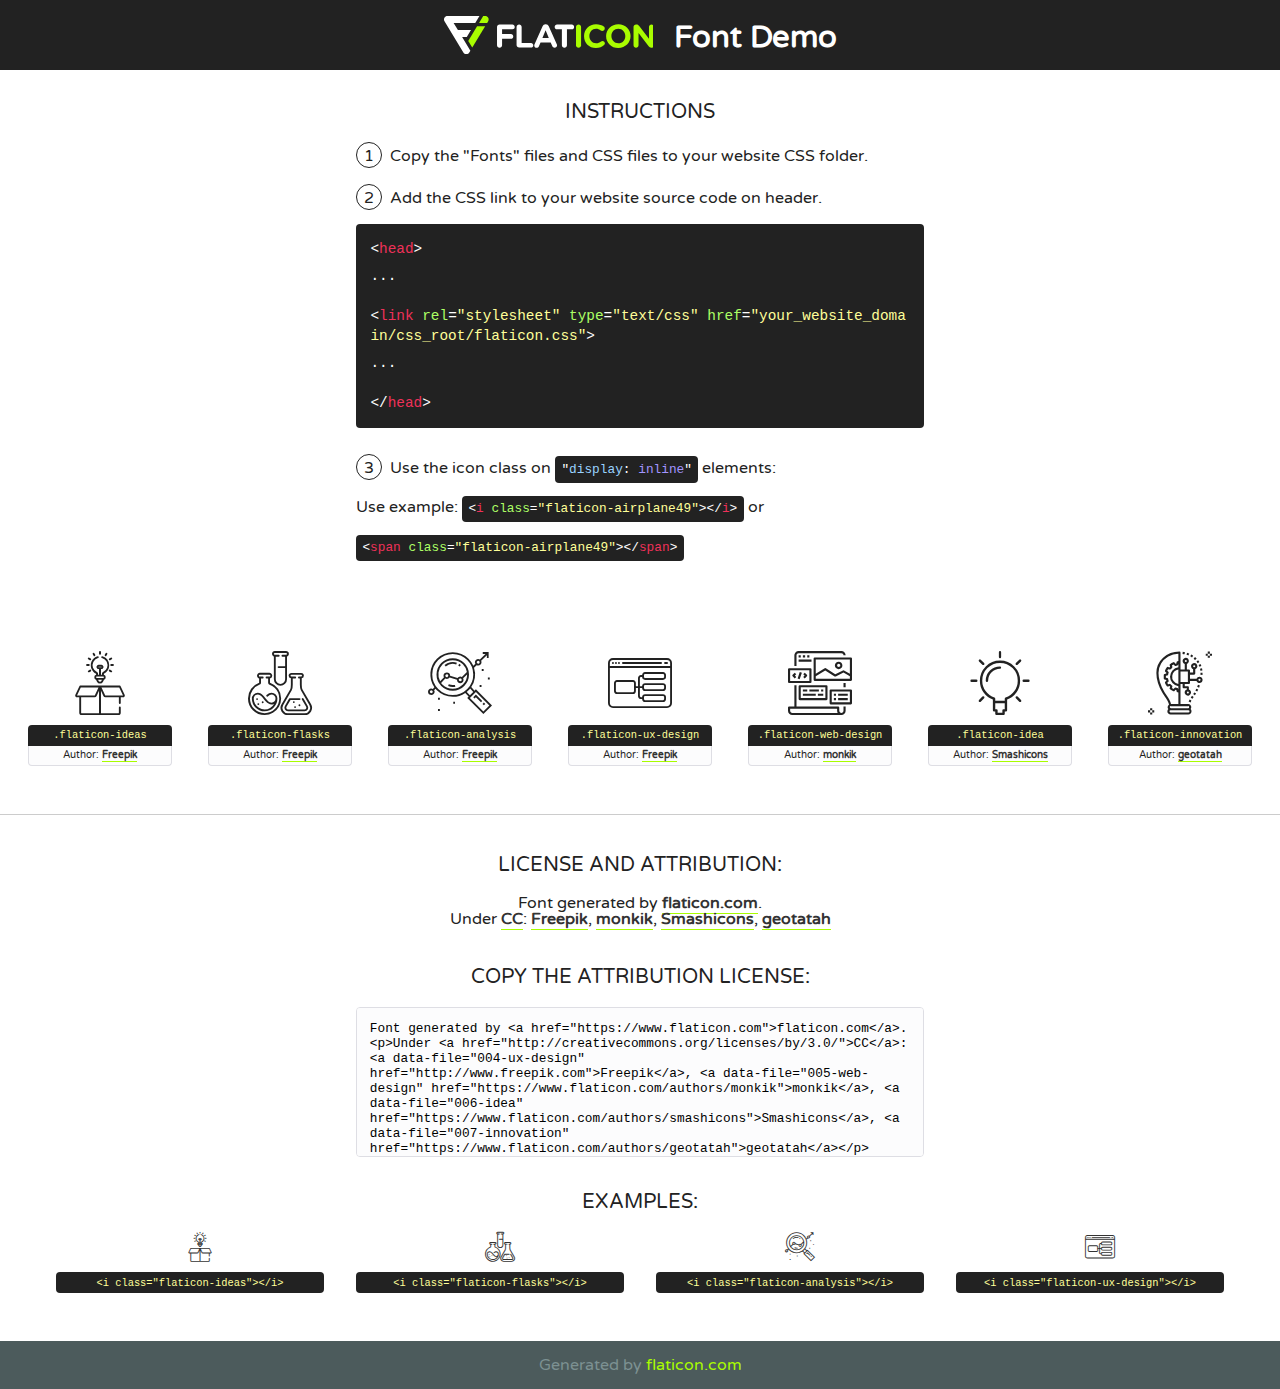
<file: fonts/flaticon/font/flaticon.html>
<!DOCTYPE html>
<!--
  Flaticon icon font: Flaticon
  Creation date: 20/03/2019 02:18
-->
<html>
<!DOCTYPE html>
<html>

<head>
    <title>Flaticon WebFont</title>
    <link href="http://fonts.googleapis.com/css?family=Varela+Round" rel="stylesheet" type="text/css" />
    <link rel="stylesheet" type="text/css" href="flaticon.css">
    <meta charset="UTF-8">
    <style>
    html, body, div, span, applet, object, iframe,
    h1, h2, h3, h4, h5, h6, p, blockquote, pre,
    a, abbr, acronym, address, big, cite, code,
    del, dfn, em, img, ins, kbd, q, s, samp,
    small, strike, strong, sub, sup, tt, var,
    b, u, i, center,
    dl, dt, dd, ol, ul, li,
    fieldset, form, label, legend,
    table, caption, tbody, tfoot, thead, tr, th, td,
    article, aside, canvas, details, embed, 
    figure, figcaption, footer, header, hgroup, 
    menu, nav, output, ruby, section, summary,
    time, mark, audio, video {
        margin: 0;
        padding: 0;
        border: 0;
        font-size: 100%;
        font: inherit;
        vertical-align: baseline;
    }
    /* HTML5 display-role reset for older browsers */
    article, aside, details, figcaption, figure, 
    footer, header, hgroup, menu, nav, section {
        display: block;
    }
    body {
        line-height: 1;
    }
    ol, ul {
        list-style: none;
    }
    blockquote, q {
        quotes: none;
    }
    blockquote:before, blockquote:after,
    q:before, q:after {
        content: '';
        content: none;
    }
    table {
        border-collapse: collapse;
        border-spacing: 0;
    }
    body {
        font-family: 'Varela Round', Helvetica, Arial, sans-serif;
        font-size: 16px;
        color: #222;
    }
    a {
        color: #333;
        border-bottom: 1px solid #a9fd00;
        font-weight: bold;
        text-decoration: none;
    }
    * {
        -moz-box-sizing: border-box;
        -webkit-box-sizing: border-box;
        box-sizing: border-box;
        margin: 0;
        padding: 0;
    }
    [class^="flaticon-"]:before, [class*=" flaticon-"]:before, [class^="flaticon-"]:after, [class*=" flaticon-"]:after {
        font-family: Flaticon;
        font-size: 30px;
        font-style: normal;
        margin-left: 20px;
        color: #333;
    }
    .wrapper {
        max-width: 600px;
        margin: auto;
        padding: 0 1em;
    }
    .title {
        font-size: 1.25em;
        text-align: center;
        margin-bottom: 1em;
        text-transform: uppercase;
    }
    header {
        text-align: center;
        background-color: #222;
        color: #fff;
        padding: 1em;
    }
    header .logo {
        width: 210px;
        height: 38px;
        display: inline-block;
        vertical-align: middle;
        margin-right: 1em;
        border: none;
    }
    header strong {
        font-size: 1.95em;
        font-weight: bold;
        vertical-align: middle;
        margin-top: 5px;
        display: inline-block;
    }
    .demo {
        margin: 2em auto;
        line-height: 1.25em;
    }
    .demo ul li {
        margin-bottom: 1em;
    }
    .demo ul li .num {
        color: #222;
        border-radius: 20px;
        display: inline-block;
        width: 26px;
        padding: 3px;
        height: 26px;
        text-align: center;
        margin-right: 0.5em;
        border: 1px solid #222;
    }
    .demo ul li code {
        background-color: #222;
        border-radius: 4px;
        padding: 0.25em 0.5em;
        display: inline-block;
        color: #fff;
        font-family: Consolas,Monaco,Lucida Console,Liberation Mono,DejaVu Sans Mono,Bitstream Vera Sans Mono,Courier New, monospace;
        font-weight: lighter;
        margin-top: 1em;
        font-size: 0.8em;
        word-break: break-all;
    }
    .demo ul li code.big {
        padding: 1em;
        font-size: 0.9em;
    }
    .demo ul li code .red {
        color: #EF3159;
    }
    .demo ul li code .green {
        color: #ACFF65;
    }
    .demo ul li code .yellow {
        color: #FFFF99;
    }
    .demo ul li code .blue {
        color: #99D3FF;
    }
    .demo ul li code .purple {
        color: #A295FF;
    }
    .demo ul li code .dots {
        margin-top: 0.5em;
        display: block;
    }
    #glyphs {
        border-bottom: 1px solid #ccc;
        padding: 2em 0;
        text-align: center;
    }
    .glyph {
        display: inline-block;
        width: 9em;
        margin: 1em;
        text-align: center;
        vertical-align: top;
        background: #FFF;
    }
    .glyph .glyph-icon {
        padding: 10px;
        display: block;
        font-family:"Flaticon";
        font-size: 64px;
        line-height: 1;
    }
    .glyph .glyph-icon:before {
        font-size: 64px;
        color: #222;
        margin-left: 0;
    }
    .class-name {
        font-size: 0.65em;
        background-color: #222;
        color: #fff;
        border-radius: 4px 4px 0 0;
        padding: 0.5em;
        color: #FFFF99;
        font-family: Consolas,Monaco,Lucida Console,Liberation Mono,DejaVu Sans Mono,Bitstream Vera Sans Mono,Courier New, monospace;
    }
    .author-name {
        font-size: 0.6em;
        background-color: #fcfcfd;
        border: 1px solid #DEDEE4;
        border-top: 0;
        border-radius: 0 0 4px 4px;
        padding: 0.5em;
    }
    .class-name:last-child {
        font-size: 10px;
        color:#888;
    }
    .class-name:last-child a {
        font-size: 10px;
        color:#555;
    }
    .class-name:last-child a:hover {
        color:#a9fd00;
    }
    .glyph > input {
        display: block;
        width: 100px;
        margin: 5px auto;
        text-align: center;
        font-size: 12px;
        cursor: text;
    }
    .glyph > input.icon-input {
        font-family:"Flaticon";
        font-size: 16px;
        margin-bottom: 10px;
    }
    .attribution .title {
        margin-top: 2em;
    }
    .attribution textarea {
        background-color: #fcfcfd;
        padding: 1em;
        border: none;
        box-shadow: none;
        border: 1px solid #DEDEE4;
        border-radius: 4px;
        resize: none;
        width: 100%;
        height: 150px;
        font-size: 0.8em;
        font-family: Consolas,Monaco,Lucida Console,Liberation Mono,DejaVu Sans Mono,Bitstream Vera Sans Mono,Courier New, monospace;
        -webkit-appearance: none;
    }
    .iconsuse {
        margin: 2em auto;
        text-align: center;
        max-width: 1200px;
    }
    .iconsuse:after {
        content: '';
        display: table;
        clear: both;
    }
    .iconsuse .image {
        float: left;
        width: 25%;
        padding: 0 1em;
    }
    .iconsuse .image p {
        margin-bottom: 1em;
    }
    .iconsuse .image span {
        display: block;
        font-size: 0.65em;
        background-color: #222;
        color: #fff;
        border-radius: 4px;
        padding: 0.5em;
        color: #FFFF99;
        margin-top: 1em;
        font-family: Consolas,Monaco,Lucida Console,Liberation Mono,DejaVu Sans Mono,Bitstream Vera Sans Mono,Courier New, monospace;
    }
    #footer {
        text-align: center;
        background-color: #4C5B5C;
        color: #7c9192;
        padding: 1em;
    }
    #footer a {
        border: none;
        color: #a9fd00;
        font-weight: normal;
    }
    @media (max-width: 960px) {
        .iconsuse .image {
            width: 50%;
        }
    }
    @media (max-width: 560px) {
        .iconsuse .image {
            width: 100%;
        }
    }
    </style>
</head>

<body class="characters-off">

    <header>
        <a href="https://www.flaticon.com" target="_blank" class="logo">
            <svg version="1.1" xmlns="http://www.w3.org/2000/svg" xmlns:xlink="http://www.w3.org/1999/xlink" xmlns:a="http://ns.adobe.com/AdobeSVGViewerExtensions/3.0/" viewBox="0 0 560.875 102.036" enable-background="new 0 0 560.875 102.036" xml:space="preserve">
                <defs>
                </defs>
                <g>
                    <g class="letters">
                        <path fill="#ffffff" d="M141.596,29.675c0-3.777,2.985-6.767,6.764-6.767h34.438c3.426,0,6.15,2.728,6.15,6.15
                        c0,3.43-2.724,6.149-6.15,6.149h-27.674v13.091h23.719c3.429,0,6.151,2.724,6.151,6.15c0,3.43-2.723,6.149-6.151,6.149h-23.719
                        v17.574c0,3.773-2.986,6.761-6.764,6.761c-3.779,0-6.764-2.989-6.764-6.761V29.675z"></path>
                        <path fill="#ffffff" d="M193.844,29.149c0-3.781,2.985-6.767,6.764-6.767c3.776,0,6.763,2.985,6.763,6.767v42.957h25.039
                        c3.426,0,6.149,2.726,6.149,6.153c0,3.425-2.723,6.15-6.149,6.15h-31.802c-3.779,0-6.764-2.986-6.764-6.768V29.149z"></path>
                        <path fill="#ffffff" d="M241.891,75.71l21.438-48.407c1.492-3.341,4.215-5.357,7.906-5.357h0.792
                        c3.686,0,6.323,2.017,7.815,5.357l21.439,48.407c0.436,0.967,0.701,1.845,0.701,2.723c0,3.602-2.809,6.501-6.414,6.501
                        c-3.161,0-5.269-1.845-6.499-4.655l-4.132-9.661h-27.059l-4.301,10.102c-1.144,2.631-3.426,4.214-6.237,4.214
                        c-3.517,0-6.24-2.81-6.24-6.325C241.1,77.64,241.451,76.677,241.891,75.71z M279.932,58.666l-8.521-20.297l-8.526,20.297H279.932
                        z"></path>
                        <path fill="#ffffff" d="M314.864,35.387H301.86c-3.429,0-6.239-2.813-6.239-6.238c0-3.429,2.811-6.24,6.239-6.24h39.533
                        c3.426,0,6.237,2.811,6.237,6.24c0,3.425-2.811,6.238-6.237,6.238h-13.001v42.785c0,3.773-2.99,6.761-6.764,6.761
                        c-3.779,0-6.764-2.989-6.764-6.761V35.387z"></path>
                        <path fill="#A9FD00" d="M352.615,29.149c0-3.781,2.985-6.767,6.767-6.767c3.774,0,6.761,2.985,6.761,6.767v49.024
                        c0,3.773-2.987,6.761-6.761,6.761c-3.781,0-6.767-2.989-6.767-6.761V29.149z"></path>
                        <path fill="#A9FD00" d="M374.132,53.836v-0.179c0-17.481,13.178-31.801,32.065-31.801c9.22,0,15.459,2.458,20.557,6.238
                        c1.402,1.054,2.637,2.985,2.637,5.357c0,3.692-2.985,6.59-6.681,6.59c-1.845,0-3.071-0.702-4.044-1.319
                        c-3.776-2.813-7.729-4.393-12.562-4.393c-10.364,0-17.831,8.611-17.831,19.154v0.173c0,10.542,7.291,19.329,17.831,19.329
                        c5.715,0,9.492-1.756,13.359-4.834c1.049-0.874,2.458-1.491,4.039-1.491c3.429,0,6.325,2.813,6.325,6.236
                        c0,2.106-1.056,3.78-2.282,4.834c-5.539,4.834-12.036,7.733-21.878,7.733C387.572,85.464,374.132,71.493,374.132,53.836z"></path>
                        <path fill="#A9FD00" d="M433.009,53.836v-0.179c0-17.481,13.79-31.801,32.766-31.801c18.981,0,32.592,14.143,32.592,31.628v0.173
                        c0,17.483-13.785,31.807-32.769,31.807C446.625,85.464,433.009,71.32,433.009,53.836z M484.224,53.836v-0.179
                        c0-10.539-7.725-19.326-18.626-19.326c-10.893,0-18.449,8.611-18.449,19.154v0.173c0,10.542,7.73,19.329,18.626,19.329
                        C476.676,72.986,484.224,64.378,484.224,53.836z"></path>
                        <path fill="#A9FD00" d="M506.233,29.321c0-3.774,2.99-6.763,6.767-6.763h1.401c3.252,0,5.183,1.583,7.029,3.953l26.093,34.265
                        V29.059c0-3.692,2.99-6.677,6.681-6.677c3.683,0,6.671,2.985,6.671,6.677v48.934c0,3.78-2.987,6.765-6.764,6.765h-0.436
                        c-3.257,0-5.188-1.581-7.034-3.953l-27.056-35.492v32.944c0,3.687-2.985,6.676-6.678,6.676c-3.683,0-6.673-2.989-6.673-6.676
                        V29.321z"></path>
                    </g>
                    <g class="insignia">
                        <path fill="#ffffff" d="M48.372,56.137h12.517l11.156-18.537H37.186L25.688,18.539h57.825L94.668,0H9.271
                        C5.925,0,2.842,1.801,1.198,4.716c-1.644,2.907-1.593,6.482,0.134,9.343l50.38,83.501c1.678,2.781,4.689,4.476,7.938,4.476
                        c3.246,0,6.257-1.695,7.935-4.476l2.898-4.804L48.372,56.137z"></path>
                        <g class="i">
                            <path fill="#A9FD00" d="M93.575,18.539h0.031v0.004l21.652,0.004l2.705-4.488c1.727-2.861,1.778-6.436,0.133-9.343
                            C116.454,1.801,113.371,0,110.026,0h-5.294L93.575,18.539z"></path>
                            <polygon fill="#A9FD00" points="88.291,27.356 64.725,66.486 75.519,84.404 109.942,27.356"></polygon>
                        </g>
                    </g>
                </g>
            </svg>
        </a>
        <strong>Font Demo</strong>
    </header>


    <section class="demo wrapper">

        <p class="title">Instructions</p>

        <ul>
            <li>
                <span class="num">1</span>Copy the "Fonts" files and CSS files to your website CSS folder.
            </li>
            <li>
                <span class="num">2</span>Add the CSS link to your website source code on header.
                <code class="big">
                    &lt;<span class="red">head</span>&gt;
                    <br/><span class="dots">...</span>
                    <br/>&lt;<span class="red">link</span> <span class="green">rel</span>=<span class="yellow">"stylesheet"</span> <span class="green">type</span>=<span class="yellow">"text/css"</span> <span class="green">href</span>=<span class="yellow">"your_website_domain/css_root/flaticon.css"</span>&gt;
                    <br/><span class="dots">...</span>
                    <br/>&lt;/<span class="red">head</span>&gt;
                </code>
            </li>

            <li>
                <p>
                    <span class="num">3</span>Use the icon class on <code>"<span class="blue">display</span>:<span class="purple"> inline</span>"</code> elements:
                    <br />
                    Use example: <code>&lt;<span class="red">i</span> <span class="green">class</span>=<span class="yellow">&quot;flaticon-airplane49&quot;</span>&gt;&lt;/<span class="red">i</span>&gt;</code> or <code>&lt;<span class="red">span</span> <span class="green">class</span>=<span class="yellow">&quot;flaticon-airplane49&quot;</span>&gt;&lt;/<span class="red">span</span>&gt;</code>
            </li>
        </ul>

    </section>




   <section id="glyphs">          
    
      
        <div class="glyph"><div class="glyph-icon flaticon-ideas"></div>
            <div class="class-name">.flaticon-ideas</div>
            <div class="author-name">Author: <a data-file="001-ideas" href="http://www.freepik.com">Freepik</a> </div> 
        </div>        
        
        <div class="glyph"><div class="glyph-icon flaticon-flasks"></div>
            <div class="class-name">.flaticon-flasks</div>
            <div class="author-name">Author: <a data-file="002-flasks" href="http://www.freepik.com">Freepik</a> </div> 
        </div>        
        
        <div class="glyph"><div class="glyph-icon flaticon-analysis"></div>
            <div class="class-name">.flaticon-analysis</div>
            <div class="author-name">Author: <a data-file="003-analysis" href="http://www.freepik.com">Freepik</a> </div> 
        </div>        
        
        <div class="glyph"><div class="glyph-icon flaticon-ux-design"></div>
            <div class="class-name">.flaticon-ux-design</div>
            <div class="author-name">Author: <a data-file="004-ux-design" href="http://www.freepik.com">Freepik</a> </div> 
        </div>        
        
        <div class="glyph"><div class="glyph-icon flaticon-web-design"></div>
            <div class="class-name">.flaticon-web-design</div>
            <div class="author-name">Author: <a data-file="005-web-design" href="https://www.flaticon.com/authors/monkik">monkik</a> </div> 
        </div>        
        
        <div class="glyph"><div class="glyph-icon flaticon-idea"></div>
            <div class="class-name">.flaticon-idea</div>
            <div class="author-name">Author: <a data-file="006-idea" href="https://www.flaticon.com/authors/smashicons">Smashicons</a> </div> 
        </div>        
        
        <div class="glyph"><div class="glyph-icon flaticon-innovation"></div>
            <div class="class-name">.flaticon-innovation</div>
            <div class="author-name">Author: <a data-file="007-innovation" href="https://www.flaticon.com/authors/geotatah">geotatah</a> </div> 
        </div>        
        

    </section>



    <section class="attribution wrapper"   style="text-align:center;">

      <div class="title">License and attribution:</div><div class="attrDiv">Font generated by <a href="https://www.flaticon.com">flaticon.com</a>. <div><p>Under <a href="http://creativecommons.org/licenses/by/3.0/">CC</a>: <a data-file="004-ux-design" href="http://www.freepik.com">Freepik</a>, <a data-file="005-web-design" href="https://www.flaticon.com/authors/monkik">monkik</a>, <a data-file="006-idea" href="https://www.flaticon.com/authors/smashicons">Smashicons</a>, <a data-file="007-innovation" href="https://www.flaticon.com/authors/geotatah">geotatah</a></p>  </div>
      </div>
      <div class="title">Copy the Attribution License:</div>

    <textarea onclick="this.focus();this.select();">Font generated by &lt;a href=&quot;https://www.flaticon.com&quot;&gt;flaticon.com&lt;/a&gt;. <p>Under <a href="http://creativecommons.org/licenses/by/3.0/">CC</a>: <a data-file="004-ux-design" href="http://www.freepik.com">Freepik</a>, <a data-file="005-web-design" href="https://www.flaticon.com/authors/monkik">monkik</a>, <a data-file="006-idea" href="https://www.flaticon.com/authors/smashicons">Smashicons</a>, <a data-file="007-innovation" href="https://www.flaticon.com/authors/geotatah">geotatah</a></p>  
     </textarea>

    </section>

    <section class="iconsuse">

          <div class="title">Examples:</div>            
             
            <div class="image">
                <p>
                    <i class="glyph-icon flaticon-ideas"></i> 
                    <span>&lt;i class=&quot;flaticon-ideas&quot;&gt;&lt;/i&gt;</span>
                </p>
            </div>
            
            <div class="image">
                <p>
                    <i class="glyph-icon flaticon-flasks"></i> 
                    <span>&lt;i class=&quot;flaticon-flasks&quot;&gt;&lt;/i&gt;</span>
                </p>
            </div>
            
            <div class="image">
                <p>
                    <i class="glyph-icon flaticon-analysis"></i> 
                    <span>&lt;i class=&quot;flaticon-analysis&quot;&gt;&lt;/i&gt;</span>
                </p>
            </div>
            
            <div class="image">
                <p>
                    <i class="glyph-icon flaticon-ux-design"></i> 
                    <span>&lt;i class=&quot;flaticon-ux-design&quot;&gt;&lt;/i&gt;</span>
                </p>
            </div>
                       
        </div>
                            
    </section>

<div id="footer">
    <div>Generated by <a href="https://www.flaticon.com">flaticon.com</a>
    </div>
</div>



</body>
</html>
</file>
<file: css/flaticon.css>
/*
  	Flaticon icon font: Flaticon
  	Creation date: 04/01/2019 13:45
  	*/


@font-face {
  font-family: "Flaticon";
  src: url("../fonts/flaticon/font/Flaticon.eot");
  src: url("../fonts/flaticon/font/Flaticon.eot?#iefix") format("embedded-opentype"),
       url("../fonts/flaticon/font/Flaticon.woff") format("woff"),
       url("../fonts/flaticon/font/Flaticon.ttf") format("truetype"),
       url("../fonts/flaticon/font/Flaticon.svg#Flaticon") format("svg");
  font-weight: normal;
  font-style: normal;
}

@media screen and (-webkit-min-device-pixel-ratio:0) {
  @font-face {
    font-family: "Flaticon";
    src: url("../fonts/flaticon/font/Flaticon.svg#Flaticon") format("svg");
  }
}

[class^="flaticon-"]:before, [class*=" flaticon-"]:before,
[class^="flaticon-"]:after, [class*=" flaticon-"]:after {   
  font-family: Flaticon;
  font-style: normal;
  font-weight: normal;
  font-variant: normal;
  text-transform: none;
  line-height: 1;

  /* Better Font Rendering =========== */
  -webkit-font-smoothing: antialiased;
  -moz-osx-font-smoothing: grayscale;
}

.flaticon-ideas:before { content: "\f100"; }
.flaticon-flasks:before { content: "\f101"; }
.flaticon-analysis:before { content: "\f102"; }
.flaticon-ux-design:before { content: "\f103"; }
.flaticon-web-design:before { content: "\f104"; }
.flaticon-idea:before { content: "\f105"; }
.flaticon-innovation:before { content: "\f106"; }
</file>
<file: css/icomoon.css>
@font-face {
  font-family: 'icomoon';
  src:  url('../fonts/icomoon/icomoon.eot?6tt51o');
  src:  url('../fonts/icomoon/icomoon.eot?6tt51o#iefix') format('embedded-opentype'),
    url('../fonts/icomoon/icomoon.ttf?6tt51o') format('truetype'),
    url('../fonts/icomoon/icomoon.woff?6tt51o') format('woff'),
    url('../fonts/icomoon/icomoon.svg?6tt51o#icomoon') format('svg');
  font-weight: normal;
  font-style: normal;
}

[class^="icon-"], [class*=" icon-"] {
  /* use !important to prevent issues with browser extensions that change fonts */
  font-family: 'icomoon' !important;
  speak: none;
  font-style: normal;
  font-weight: normal;
  font-variant: normal;
  text-transform: none;
  line-height: 1;

  /* Better Font Rendering =========== */
  -webkit-font-smoothing: antialiased;
  -moz-osx-font-smoothing: grayscale;
}

.icon-asterisk:before {
  content: "\f069";
}
.icon-plus:before {
  content: "\f067";
}
.icon-question:before {
  content: "\f128";
}
.icon-minus:before {
  content: "\f068";
}
.icon-glass:before {
  content: "\f000";
}
.icon-music:before {
  content: "\f001";
}
.icon-search:before {
  content: "\f002";
}
.icon-envelope-o:before {
  content: "\f003";
}
.icon-heart:before {
  content: "\f004";
}
.icon-star:before {
  content: "\f005";
}
.icon-star-o:before {
  content: "\f006";
}
.icon-user:before {
  content: "\f007";
}
.icon-film:before {
  content: "\f008";
}
.icon-th-large:before {
  content: "\f009";
}
.icon-th:before {
  content: "\f00a";
}
.icon-th-list:before {
  content: "\f00b";
}
.icon-check:before {
  content: "\f00c";
}
.icon-close:before {
  content: "\f00d";
}
.icon-remove:before {
  content: "\f00d";
}
.icon-times:before {
  content: "\f00d";
}
.icon-search-plus:before {
  content: "\f00e";
}
.icon-search-minus:before {
  content: "\f010";
}
.icon-power-off:before {
  content: "\f011";
}
.icon-signal:before {
  content: "\f012";
}
.icon-cog:before {
  content: "\f013";
}
.icon-gear:before {
  content: "\f013";
}
.icon-trash-o:before {
  content: "\f014";
}
.icon-home:before {
  content: "\f015";
}
.icon-file-o:before {
  content: "\f016";
}
.icon-clock-o:before {
  content: "\f017";
}
.icon-road:before {
  content: "\f018";
}
.icon-download:before {
  content: "\f019";
}
.icon-arrow-circle-o-down:before {
  content: "\f01a";
}
.icon-arrow-circle-o-up:before {
  content: "\f01b";
}
.icon-inbox:before {
  content: "\f01c";
}
.icon-play-circle-o:before {
  content: "\f01d";
}
.icon-repeat:before {
  content: "\f01e";
}
.icon-rotate-right:before {
  content: "\f01e";
}
.icon-refresh:before {
  content: "\f021";
}
.icon-list-alt:before {
  content: "\f022";
}
.icon-lock:before {
  content: "\f023";
}
.icon-flag:before {
  content: "\f024";
}
.icon-headphones:before {
  content: "\f025";
}
.icon-volume-off:before {
  content: "\f026";
}
.icon-volume-down:before {
  content: "\f027";
}
.icon-volume-up:before {
  content: "\f028";
}
.icon-qrcode:before {
  content: "\f029";
}
.icon-barcode:before {
  content: "\f02a";
}
.icon-tag:before {
  content: "\f02b";
}
.icon-tags:before {
  content: "\f02c";
}
.icon-book:before {
  content: "\f02d";
}
.icon-bookmark:before {
  content: "\f02e";
}
.icon-print:before {
  content: "\f02f";
}
.icon-camera:before {
  content: "\f030";
}
.icon-font:before {
  content: "\f031";
}
.icon-bold:before {
  content: "\f032";
}
.icon-italic:before {
  content: "\f033";
}
.icon-text-height:before {
  content: "\f034";
}
.icon-text-width:before {
  content: "\f035";
}
.icon-align-left:before {
  content: "\f036";
}
.icon-align-center:before {
  content: "\f037";
}
.icon-align-right:before {
  content: "\f038";
}
.icon-align-justify:before {
  content: "\f039";
}
.icon-list:before {
  content: "\f03a";
}
.icon-dedent:before {
  content: "\f03b";
}
.icon-outdent:before {
  content: "\f03b";
}
.icon-indent:before {
  content: "\f03c";
}
.icon-video-camera:before {
  content: "\f03d";
}
.icon-image:before {
  content: "\f03e";
}
.icon-photo:before {
  content: "\f03e";
}
.icon-picture-o:before {
  content: "\f03e";
}
.icon-pencil:before {
  content: "\f040";
}
.icon-map-marker:before {
  content: "\f041";
}
.icon-adjust:before {
  content: "\f042";
}
.icon-tint:before {
  content: "\f043";
}
.icon-edit:before {
  content: "\f044";
}
.icon-pencil-square-o:before {
  content: "\f044";
}
.icon-share-square-o:before {
  content: "\f045";
}
.icon-check-square-o:before {
  content: "\f046";
}
.icon-arrows:before {
  content: "\f047";
}
.icon-step-backward:before {
  content: "\f048";
}
.icon-fast-backward:before {
  content: "\f049";
}
.icon-backward:before {
  content: "\f04a";
}
.icon-play:before {
  content: "\f04b";
}
.icon-pause:before {
  content: "\f04c";
}
.icon-stop:before {
  content: "\f04d";
}
.icon-forward:before {
  content: "\f04e";
}
.icon-fast-forward:before {
  content: "\f050";
}
.icon-step-forward:before {
  content: "\f051";
}
.icon-eject:before {
  content: "\f052";
}
.icon-chevron-left:before {
  content: "\f053";
}
.icon-chevron-right:before {
  content: "\f054";
}
.icon-plus-circle:before {
  content: "\f055";
}
.icon-minus-circle:before {
  content: "\f056";
}
.icon-times-circle:before {
  content: "\f057";
}
.icon-check-circle:before {
  content: "\f058";
}
.icon-question-circle:before {
  content: "\f059";
}
.icon-info-circle:before {
  content: "\f05a";
}
.icon-crosshairs:before {
  content: "\f05b";
}
.icon-times-circle-o:before {
  content: "\f05c";
}
.icon-check-circle-o:before {
  content: "\f05d";
}
.icon-ban:before {
  content: "\f05e";
}
.icon-arrow-left:before {
  content: "\f060";
}
.icon-arrow-right:before {
  content: "\f061";
}
.icon-arrow-up:before {
  content: "\f062";
}
.icon-arrow-down:before {
  content: "\f063";
}
.icon-mail-forward:before {
  content: "\f064";
}
.icon-share:before {
  content: "\f064";
}
.icon-expand:before {
  content: "\f065";
}
.icon-compress:before {
  content: "\f066";
}
.icon-exclamation-circle:before {
  content: "\f06a";
}
.icon-gift:before {
  content: "\f06b";
}
.icon-leaf:before {
  content: "\f06c";
}
.icon-fire:before {
  content: "\f06d";
}
.icon-eye:before {
  content: "\f06e";
}
.icon-eye-slash:before {
  content: "\f070";
}
.icon-exclamation-triangle:before {
  content: "\f071";
}
.icon-warning:before {
  content: "\f071";
}
.icon-plane:before {
  content: "\f072";
}
.icon-calendar:before {
  content: "\f073";
}
.icon-random:before {
  content: "\f074";
}
.icon-comment:before {
  content: "\f075";
}
.icon-magnet:before {
  content: "\f076";
}
.icon-chevron-up:before {
  content: "\f077";
}
.icon-chevron-down:before {
  content: "\f078";
}
.icon-retweet:before {
  content: "\f079";
}
.icon-shopping-cart:before {
  content: "\f07a";
}
.icon-folder:before {
  content: "\f07b";
}
.icon-folder-open:before {
  content: "\f07c";
}
.icon-arrows-v:before {
  content: "\f07d";
}
.icon-arrows-h:before {
  content: "\f07e";
}
.icon-bar-chart:before {
  content: "\f080";
}
.icon-bar-chart-o:before {
  content: "\f080";
}
.icon-twitter-square:before {
  content: "\f081";
}
.icon-facebook-square:before {
  content: "\f082";
}
.icon-camera-retro:before {
  content: "\f083";
}
.icon-key:before {
  content: "\f084";
}
.icon-cogs:before {
  content: "\f085";
}
.icon-gears:before {
  content: "\f085";
}
.icon-comments:before {
  content: "\f086";
}
.icon-thumbs-o-up:before {
  content: "\f087";
}
.icon-thumbs-o-down:before {
  content: "\f088";
}
.icon-star-half:before {
  content: "\f089";
}
.icon-heart-o:before {
  content: "\f08a";
}
.icon-sign-out:before {
  content: "\f08b";
}
.icon-linkedin-square:before {
  content: "\f08c";
}
.icon-thumb-tack:before {
  content: "\f08d";
}
.icon-external-link:before {
  content: "\f08e";
}
.icon-sign-in:before {
  content: "\f090";
}
.icon-trophy:before {
  content: "\f091";
}
.icon-github-square:before {
  content: "\f092";
}
.icon-upload:before {
  content: "\f093";
}
.icon-lemon-o:before {
  content: "\f094";
}
.icon-phone:before {
  content: "\f095";
}
.icon-square-o:before {
  content: "\f096";
}
.icon-bookmark-o:before {
  content: "\f097";
}
.icon-phone-square:before {
  content: "\f098";
}
.icon-twitter:before {
  content: "\f099";
}
.icon-facebook:before {
  content: "\f09a";
}
.icon-facebook-f:before {
  content: "\f09a";
}
.icon-github:before {
  content: "\f09b";
}
.icon-unlock:before {
  content: "\f09c";
}
.icon-credit-card:before {
  content: "\f09d";
}
.icon-feed:before {
  content: "\f09e";
}
.icon-rss:before {
  content: "\f09e";
}
.icon-hdd-o:before {
  content: "\f0a0";
}
.icon-bullhorn:before {
  content: "\f0a1";
}
.icon-bell-o:before {
  content: "\f0a2";
}
.icon-certificate:before {
  content: "\f0a3";
}
.icon-hand-o-right:before {
  content: "\f0a4";
}
.icon-hand-o-left:before {
  content: "\f0a5";
}
.icon-hand-o-up:before {
  content: "\f0a6";
}
.icon-hand-o-down:before {
  content: "\f0a7";
}
.icon-arrow-circle-left:before {
  content: "\f0a8";
}
.icon-arrow-circle-right:before {
  content: "\f0a9";
}
.icon-arrow-circle-up:before {
  content: "\f0aa";
}
.icon-arrow-circle-down:before {
  content: "\f0ab";
}
.icon-globe:before {
  content: "\f0ac";
}
.icon-wrench:before {
  content: "\f0ad";
}
.icon-tasks:before {
  content: "\f0ae";
}
.icon-filter:before {
  content: "\f0b0";
}
.icon-briefcase:before {
  content: "\f0b1";
}
.icon-arrows-alt:before {
  content: "\f0b2";
}
.icon-group:before {
  content: "\f0c0";
}
.icon-users:before {
  content: "\f0c0";
}
.icon-chain:before {
  content: "\f0c1";
}
.icon-link:before {
  content: "\f0c1";
}
.icon-cloud:before {
  content: "\f0c2";
}
.icon-flask:before {
  content: "\f0c3";
}
.icon-cut:before {
  content: "\f0c4";
}
.icon-scissors:before {
  content: "\f0c4";
}
.icon-copy:before {
  content: "\f0c5";
}
.icon-files-o:before {
  content: "\f0c5";
}
.icon-paperclip:before {
  content: "\f0c6";
}
.icon-floppy-o:before {
  content: "\f0c7";
}
.icon-save:before {
  content: "\f0c7";
}
.icon-square:before {
  content: "\f0c8";
}
.icon-bars:before {
  content: "\f0c9";
}
.icon-navicon:before {
  content: "\f0c9";
}
.icon-reorder:before {
  content: "\f0c9";
}
.icon-list-ul:before {
  content: "\f0ca";
}
.icon-list-ol:before {
  content: "\f0cb";
}
.icon-strikethrough:before {
  content: "\f0cc";
}
.icon-underline:before {
  content: "\f0cd";
}
.icon-table:before {
  content: "\f0ce";
}
.icon-magic:before {
  content: "\f0d0";
}
.icon-truck:before {
  content: "\f0d1";
}
.icon-pinterest:before {
  content: "\f0d2";
}
.icon-pinterest-square:before {
  content: "\f0d3";
}
.icon-google-plus-square:before {
  content: "\f0d4";
}
.icon-google-plus:before {
  content: "\f0d5";
}
.icon-money:before {
  content: "\f0d6";
}
.icon-caret-down:before {
  content: "\f0d7";
}
.icon-caret-up:before {
  content: "\f0d8";
}
.icon-caret-left:before {
  content: "\f0d9";
}
.icon-caret-right:before {
  content: "\f0da";
}
.icon-columns:before {
  content: "\f0db";
}
.icon-sort:before {
  content: "\f0dc";
}
.icon-unsorted:before {
  content: "\f0dc";
}
.icon-sort-desc:before {
  content: "\f0dd";
}
.icon-sort-down:before {
  content: "\f0dd";
}
.icon-sort-asc:before {
  content: "\f0de";
}
.icon-sort-up:before {
  content: "\f0de";
}
.icon-envelope:before {
  content: "\f0e0";
}
.icon-linkedin:before {
  content: "\f0e1";
}
.icon-rotate-left:before {
  content: "\f0e2";
}
.icon-undo:before {
  content: "\f0e2";
}
.icon-gavel:before {
  content: "\f0e3";
}
.icon-legal:before {
  content: "\f0e3";
}
.icon-dashboard:before {
  content: "\f0e4";
}
.icon-tachometer:before {
  content: "\f0e4";
}
.icon-comment-o:before {
  content: "\f0e5";
}
.icon-comments-o:before {
  content: "\f0e6";
}
.icon-bolt:before {
  content: "\f0e7";
}
.icon-flash:before {
  content: "\f0e7";
}
.icon-sitemap:before {
  content: "\f0e8";
}
.icon-umbrella:before {
  content: "\f0e9";
}
.icon-clipboard:before {
  content: "\f0ea";
}
.icon-paste:before {
  content: "\f0ea";
}
.icon-lightbulb-o:before {
  content: "\f0eb";
}
.icon-exchange:before {
  content: "\f0ec";
}
.icon-cloud-download:before {
  content: "\f0ed";
}
.icon-cloud-upload:before {
  content: "\f0ee";
}
.icon-user-md:before {
  content: "\f0f0";
}
.icon-stethoscope:before {
  content: "\f0f1";
}
.icon-suitcase:before {
  content: "\f0f2";
}
.icon-bell:before {
  content: "\f0f3";
}
.icon-coffee:before {
  content: "\f0f4";
}
.icon-cutlery:before {
  content: "\f0f5";
}
.icon-file-text-o:before {
  content: "\f0f6";
}
.icon-building-o:before {
  content: "\f0f7";
}
.icon-hospital-o:before {
  content: "\f0f8";
}
.icon-ambulance:before {
  content: "\f0f9";
}
.icon-medkit:before {
  content: "\f0fa";
}
.icon-fighter-jet:before {
  content: "\f0fb";
}
.icon-beer:before {
  content: "\f0fc";
}
.icon-h-square:before {
  content: "\f0fd";
}
.icon-plus-square:before {
  content: "\f0fe";
}
.icon-angle-double-left:before {
  content: "\f100";
}
.icon-angle-double-right:before {
  content: "\f101";
}
.icon-angle-double-up:before {
  content: "\f102";
}
.icon-angle-double-down:before {
  content: "\f103";
}
.icon-angle-left:before {
  content: "\f104";
}
.icon-angle-right:before {
  content: "\f105";
}
.icon-angle-up:before {
  content: "\f106";
}
.icon-angle-down:before {
  content: "\f107";
}
.icon-desktop:before {
  content: "\f108";
}
.icon-laptop:before {
  content: "\f109";
}
.icon-tablet:before {
  content: "\f10a";
}
.icon-mobile:before {
  content: "\f10b";
}
.icon-mobile-phone:before {
  content: "\f10b";
}
.icon-circle-o:before {
  content: "\f10c";
}
.icon-quote-left:before {
  content: "\f10d";
}
.icon-quote-right:before {
  content: "\f10e";
}
.icon-spinner:before {
  content: "\f110";
}
.icon-circle:before {
  content: "\f111";
}
.icon-mail-reply:before {
  content: "\f112";
}
.icon-reply:before {
  content: "\f112";
}
.icon-github-alt:before {
  content: "\f113";
}
.icon-folder-o:before {
  content: "\f114";
}
.icon-folder-open-o:before {
  content: "\f115";
}
.icon-smile-o:before {
  content: "\f118";
}
.icon-frown-o:before {
  content: "\f119";
}
.icon-meh-o:before {
  content: "\f11a";
}
.icon-gamepad:before {
  content: "\f11b";
}
.icon-keyboard-o:before {
  content: "\f11c";
}
.icon-flag-o:before {
  content: "\f11d";
}
.icon-flag-checkered:before {
  content: "\f11e";
}
.icon-terminal:before {
  content: "\f120";
}
.icon-code:before {
  content: "\f121";
}
.icon-mail-reply-all:before {
  content: "\f122";
}
.icon-reply-all:before {
  content: "\f122";
}
.icon-star-half-empty:before {
  content: "\f123";
}
.icon-star-half-full:before {
  content: "\f123";
}
.icon-star-half-o:before {
  content: "\f123";
}
.icon-location-arrow:before {
  content: "\f124";
}
.icon-crop:before {
  content: "\f125";
}
.icon-code-fork:before {
  content: "\f126";
}
.icon-chain-broken:before {
  content: "\f127";
}
.icon-unlink:before {
  content: "\f127";
}
.icon-info:before {
  content: "\f129";
}
.icon-exclamation:before {
  content: "\f12a";
}
.icon-superscript:before {
  content: "\f12b";
}
.icon-subscript:before {
  content: "\f12c";
}
.icon-eraser:before {
  content: "\f12d";
}
.icon-puzzle-piece:before {
  content: "\f12e";
}
.icon-microphone:before {
  content: "\f130";
}
.icon-microphone-slash:before {
  content: "\f131";
}
.icon-shield:before {
  content: "\f132";
}
.icon-calendar-o:before {
  content: "\f133";
}
.icon-fire-extinguisher:before {
  content: "\f134";
}
.icon-rocket:before {
  content: "\f135";
}
.icon-maxcdn:before {
  content: "\f136";
}
.icon-chevron-circle-left:before {
  content: "\f137";
}
.icon-chevron-circle-right:before {
  content: "\f138";
}
.icon-chevron-circle-up:before {
  content: "\f139";
}
.icon-chevron-circle-down:before {
  content: "\f13a";
}
.icon-html5:before {
  content: "\f13b";
}
.icon-css3:before {
  content: "\f13c";
}
.icon-anchor:before {
  content: "\f13d";
}
.icon-unlock-alt:before {
  content: "\f13e";
}
.icon-bullseye:before {
  content: "\f140";
}
.icon-ellipsis-h:before {
  content: "\f141";
}
.icon-ellipsis-v:before {
  content: "\f142";
}
.icon-rss-square:before {
  content: "\f143";
}
.icon-play-circle:before {
  content: "\f144";
}
.icon-ticket:before {
  content: "\f145";
}
.icon-minus-square:before {
  content: "\f146";
}
.icon-minus-square-o:before {
  content: "\f147";
}
.icon-level-up:before {
  content: "\f148";
}
.icon-level-down:before {
  content: "\f149";
}
.icon-check-square:before {
  content: "\f14a";
}
.icon-pencil-square:before {
  content: "\f14b";
}
.icon-external-link-square:before {
  content: "\f14c";
}
.icon-share-square:before {
  content: "\f14d";
}
.icon-compass:before {
  content: "\f14e";
}
.icon-caret-square-o-down:before {
  content: "\f150";
}
.icon-toggle-down:before {
  content: "\f150";
}
.icon-caret-square-o-up:before {
  content: "\f151";
}
.icon-toggle-up:before {
  content: "\f151";
}
.icon-caret-square-o-right:before {
  content: "\f152";
}
.icon-toggle-right:before {
  content: "\f152";
}
.icon-eur:before {
  content: "\f153";
}
.icon-euro:before {
  content: "\f153";
}
.icon-gbp:before {
  content: "\f154";
}
.icon-dollar:before {
  content: "\f155";
}
.icon-usd:before {
  content: "\f155";
}
.icon-inr:before {
  content: "\f156";
}
.icon-rupee:before {
  content: "\f156";
}
.icon-cny:before {
  content: "\f157";
}
.icon-jpy:before {
  content: "\f157";
}
.icon-rmb:before {
  content: "\f157";
}
.icon-yen:before {
  content: "\f157";
}
.icon-rouble:before {
  content: "\f158";
}
.icon-rub:before {
  content: "\f158";
}
.icon-ruble:before {
  content: "\f158";
}
.icon-krw:before {
  content: "\f159";
}
.icon-won:before {
  content: "\f159";
}
.icon-bitcoin:before {
  content: "\f15a";
}
.icon-btc:before {
  content: "\f15a";
}
.icon-file:before {
  content: "\f15b";
}
.icon-file-text:before {
  content: "\f15c";
}
.icon-sort-alpha-asc:before {
  content: "\f15d";
}
.icon-sort-alpha-desc:before {
  content: "\f15e";
}
.icon-sort-amount-asc:before {
  content: "\f160";
}
.icon-sort-amount-desc:before {
  content: "\f161";
}
.icon-sort-numeric-asc:before {
  content: "\f162";
}
.icon-sort-numeric-desc:before {
  content: "\f163";
}
.icon-thumbs-up:before {
  content: "\f164";
}
.icon-thumbs-down:before {
  content: "\f165";
}
.icon-youtube-square:before {
  content: "\f166";
}
.icon-youtube:before {
  content: "\f167";
}
.icon-xing:before {
  content: "\f168";
}
.icon-xing-square:before {
  content: "\f169";
}
.icon-youtube-play:before {
  content: "\f16a";
}
.icon-dropbox:before {
  content: "\f16b";
}
.icon-stack-overflow:before {
  content: "\f16c";
}
.icon-instagram:before {
  content: "\f16d";
}
.icon-flickr:before {
  content: "\f16e";
}
.icon-adn:before {
  content: "\f170";
}
.icon-bitbucket:before {
  content: "\f171";
}
.icon-bitbucket-square:before {
  content: "\f172";
}
.icon-tumblr:before {
  content: "\f173";
}
.icon-tumblr-square:before {
  content: "\f174";
}
.icon-long-arrow-down:before {
  content: "\f175";
}
.icon-long-arrow-up:before {
  content: "\f176";
}
.icon-long-arrow-left:before {
  content: "\f177";
}
.icon-long-arrow-right:before {
  content: "\f178";
}
.icon-apple:before {
  content: "\f179";
}
.icon-windows:before {
  content: "\f17a";
}
.icon-android:before {
  content: "\f17b";
}
.icon-linux:before {
  content: "\f17c";
}
.icon-dribbble:before {
  content: "\f17d";
}
.icon-skype:before {
  content: "\f17e";
}
.icon-foursquare:before {
  content: "\f180";
}
.icon-trello:before {
  content: "\f181";
}
.icon-female:before {
  content: "\f182";
}
.icon-male:before {
  content: "\f183";
}
.icon-gittip:before {
  content: "\f184";
}
.icon-gratipay:before {
  content: "\f184";
}
.icon-sun-o:before {
  content: "\f185";
}
.icon-moon-o:before {
  content: "\f186";
}
.icon-archive:before {
  content: "\f187";
}
.icon-bug:before {
  content: "\f188";
}
.icon-vk:before {
  content: "\f189";
}
.icon-weibo:before {
  content: "\f18a";
}
.icon-renren:before {
  content: "\f18b";
}
.icon-pagelines:before {
  content: "\f18c";
}
.icon-stack-exchange:before {
  content: "\f18d";
}
.icon-arrow-circle-o-right:before {
  content: "\f18e";
}
.icon-arrow-circle-o-left:before {
  content: "\f190";
}
.icon-caret-square-o-left:before {
  content: "\f191";
}
.icon-toggle-left:before {
  content: "\f191";
}
.icon-dot-circle-o:before {
  content: "\f192";
}
.icon-wheelchair:before {
  content: "\f193";
}
.icon-vimeo-square:before {
  content: "\f194";
}
.icon-try:before {
  content: "\f195";
}
.icon-turkish-lira:before {
  content: "\f195";
}
.icon-plus-square-o:before {
  content: "\f196";
}
.icon-space-shuttle:before {
  content: "\f197";
}
.icon-slack:before {
  content: "\f198";
}
.icon-envelope-square:before {
  content: "\f199";
}
.icon-wordpress:before {
  content: "\f19a";
}
.icon-openid:before {
  content: "\f19b";
}
.icon-bank:before {
  content: "\f19c";
}
.icon-institution:before {
  content: "\f19c";
}
.icon-university:before {
  content: "\f19c";
}
.icon-graduation-cap:before {
  content: "\f19d";
}
.icon-mortar-board:before {
  content: "\f19d";
}
.icon-yahoo:before {
  content: "\f19e";
}
.icon-google:before {
  content: "\f1a0";
}
.icon-reddit:before {
  content: "\f1a1";
}
.icon-reddit-square:before {
  content: "\f1a2";
}
.icon-stumbleupon-circle:before {
  content: "\f1a3";
}
.icon-stumbleupon:before {
  content: "\f1a4";
}
.icon-delicious:before {
  content: "\f1a5";
}
.icon-digg:before {
  content: "\f1a6";
}
.icon-pied-piper-pp:before {
  content: "\f1a7";
}
.icon-pied-piper-alt:before {
  content: "\f1a8";
}
.icon-drupal:before {
  content: "\f1a9";
}
.icon-joomla:before {
  content: "\f1aa";
}
.icon-language:before {
  content: "\f1ab";
}
.icon-fax:before {
  content: "\f1ac";
}
.icon-building:before {
  content: "\f1ad";
}
.icon-child:before {
  content: "\f1ae";
}
.icon-paw:before {
  content: "\f1b0";
}
.icon-spoon:before {
  content: "\f1b1";
}
.icon-cube:before {
  content: "\f1b2";
}
.icon-cubes:before {
  content: "\f1b3";
}
.icon-behance:before {
  content: "\f1b4";
}
.icon-behance-square:before {
  content: "\f1b5";
}
.icon-steam:before {
  content: "\f1b6";
}
.icon-steam-square:before {
  content: "\f1b7";
}
.icon-recycle:before {
  content: "\f1b8";
}
.icon-automobile:before {
  content: "\f1b9";
}
.icon-car:before {
  content: "\f1b9";
}
.icon-cab:before {
  content: "\f1ba";
}
.icon-taxi:before {
  content: "\f1ba";
}
.icon-tree:before {
  content: "\f1bb";
}
.icon-spotify:before {
  content: "\f1bc";
}
.icon-deviantart:before {
  content: "\f1bd";
}
.icon-soundcloud:before {
  content: "\f1be";
}
.icon-database:before {
  content: "\f1c0";
}
.icon-file-pdf-o:before {
  content: "\f1c1";
}
.icon-file-word-o:before {
  content: "\f1c2";
}
.icon-file-excel-o:before {
  content: "\f1c3";
}
.icon-file-powerpoint-o:before {
  content: "\f1c4";
}
.icon-file-image-o:before {
  content: "\f1c5";
}
.icon-file-photo-o:before {
  content: "\f1c5";
}
.icon-file-picture-o:before {
  content: "\f1c5";
}
.icon-file-archive-o:before {
  content: "\f1c6";
}
.icon-file-zip-o:before {
  content: "\f1c6";
}
.icon-file-audio-o:before {
  content: "\f1c7";
}
.icon-file-sound-o:before {
  content: "\f1c7";
}
.icon-file-movie-o:before {
  content: "\f1c8";
}
.icon-file-video-o:before {
  content: "\f1c8";
}
.icon-file-code-o:before {
  content: "\f1c9";
}
.icon-vine:before {
  content: "\f1ca";
}
.icon-codepen:before {
  content: "\f1cb";
}
.icon-jsfiddle:before {
  content: "\f1cc";
}
.icon-life-bouy:before {
  content: "\f1cd";
}
.icon-life-buoy:before {
  content: "\f1cd";
}
.icon-life-ring:before {
  content: "\f1cd";
}
.icon-life-saver:before {
  content: "\f1cd";
}
.icon-support:before {
  content: "\f1cd";
}
.icon-circle-o-notch:before {
  content: "\f1ce";
}
.icon-ra:before {
  content: "\f1d0";
}
.icon-rebel:before {
  content: "\f1d0";
}
.icon-resistance:before {
  content: "\f1d0";
}
.icon-empire:before {
  content: "\f1d1";
}
.icon-ge:before {
  content: "\f1d1";
}
.icon-git-square:before {
  content: "\f1d2";
}
.icon-git:before {
  content: "\f1d3";
}
.icon-hacker-news:before {
  content: "\f1d4";
}
.icon-y-combinator-square:before {
  content: "\f1d4";
}
.icon-yc-square:before {
  content: "\f1d4";
}
.icon-tencent-weibo:before {
  content: "\f1d5";
}
.icon-qq:before {
  content: "\f1d6";
}
.icon-wechat:before {
  content: "\f1d7";
}
.icon-weixin:before {
  content: "\f1d7";
}
.icon-paper-plane:before {
  content: "\f1d8";
}
.icon-send:before {
  content: "\f1d8";
}
.icon-paper-plane-o:before {
  content: "\f1d9";
}
.icon-send-o:before {
  content: "\f1d9";
}
.icon-history:before {
  content: "\f1da";
}
.icon-circle-thin:before {
  content: "\f1db";
}
.icon-header:before {
  content: "\f1dc";
}
.icon-paragraph:before {
  content: "\f1dd";
}
.icon-sliders:before {
  content: "\f1de";
}
.icon-share-alt:before {
  content: "\f1e0";
}
.icon-share-alt-square:before {
  content: "\f1e1";
}
.icon-bomb:before {
  content: "\f1e2";
}
.icon-futbol-o:before {
  content: "\f1e3";
}
.icon-soccer-ball-o:before {
  content: "\f1e3";
}
.icon-tty:before {
  content: "\f1e4";
}
.icon-binoculars:before {
  content: "\f1e5";
}
.icon-plug:before {
  content: "\f1e6";
}
.icon-slideshare:before {
  content: "\f1e7";
}
.icon-twitch:before {
  content: "\f1e8";
}
.icon-yelp:before {
  content: "\f1e9";
}
.icon-newspaper-o:before {
  content: "\f1ea";
}
.icon-wifi:before {
  content: "\f1eb";
}
.icon-calculator:before {
  content: "\f1ec";
}
.icon-paypal:before {
  content: "\f1ed";
}
.icon-google-wallet:before {
  content: "\f1ee";
}
.icon-cc-visa:before {
  content: "\f1f0";
}
.icon-cc-mastercard:before {
  content: "\f1f1";
}
.icon-cc-discover:before {
  content: "\f1f2";
}
.icon-cc-amex:before {
  content: "\f1f3";
}
.icon-cc-paypal:before {
  content: "\f1f4";
}
.icon-cc-stripe:before {
  content: "\f1f5";
}
.icon-bell-slash:before {
  content: "\f1f6";
}
.icon-bell-slash-o:before {
  content: "\f1f7";
}
.icon-trash:before {
  content: "\f1f8";
}
.icon-copyright:before {
  content: "\f1f9";
}
.icon-at:before {
  content: "\f1fa";
}
.icon-eyedropper:before {
  content: "\f1fb";
}
.icon-paint-brush:before {
  content: "\f1fc";
}
.icon-birthday-cake:before {
  content: "\f1fd";
}
.icon-area-chart:before {
  content: "\f1fe";
}
.icon-pie-chart:before {
  content: "\f200";
}
.icon-line-chart:before {
  content: "\f201";
}
.icon-lastfm:before {
  content: "\f202";
}
.icon-lastfm-square:before {
  content: "\f203";
}
.icon-toggle-off:before {
  content: "\f204";
}
.icon-toggle-on:before {
  content: "\f205";
}
.icon-bicycle:before {
  content: "\f206";
}
.icon-bus:before {
  content: "\f207";
}
.icon-ioxhost:before {
  content: "\f208";
}
.icon-angellist:before {
  content: "\f209";
}
.icon-cc:before {
  content: "\f20a";
}
.icon-ils:before {
  content: "\f20b";
}
.icon-shekel:before {
  content: "\f20b";
}
.icon-sheqel:before {
  content: "\f20b";
}
.icon-meanpath:before {
  content: "\f20c";
}
.icon-buysellads:before {
  content: "\f20d";
}
.icon-connectdevelop:before {
  content: "\f20e";
}
.icon-dashcube:before {
  content: "\f210";
}
.icon-forumbee:before {
  content: "\f211";
}
.icon-leanpub:before {
  content: "\f212";
}
.icon-sellsy:before {
  content: "\f213";
}
.icon-shirtsinbulk:before {
  content: "\f214";
}
.icon-simplybuilt:before {
  content: "\f215";
}
.icon-skyatlas:before {
  content: "\f216";
}
.icon-cart-plus:before {
  content: "\f217";
}
.icon-cart-arrow-down:before {
  content: "\f218";
}
.icon-diamond:before {
  content: "\f219";
}
.icon-ship:before {
  content: "\f21a";
}
.icon-user-secret:before {
  content: "\f21b";
}
.icon-motorcycle:before {
  content: "\f21c";
}
.icon-street-view:before {
  content: "\f21d";
}
.icon-heartbeat:before {
  content: "\f21e";
}
.icon-venus:before {
  content: "\f221";
}
.icon-mars:before {
  content: "\f222";
}
.icon-mercury:before {
  content: "\f223";
}
.icon-intersex:before {
  content: "\f224";
}
.icon-transgender:before {
  content: "\f224";
}
.icon-transgender-alt:before {
  content: "\f225";
}
.icon-venus-double:before {
  content: "\f226";
}
.icon-mars-double:before {
  content: "\f227";
}
.icon-venus-mars:before {
  content: "\f228";
}
.icon-mars-stroke:before {
  content: "\f229";
}
.icon-mars-stroke-v:before {
  content: "\f22a";
}
.icon-mars-stroke-h:before {
  content: "\f22b";
}
.icon-neuter:before {
  content: "\f22c";
}
.icon-genderless:before {
  content: "\f22d";
}
.icon-facebook-official:before {
  content: "\f230";
}
.icon-pinterest-p:before {
  content: "\f231";
}
.icon-whatsapp:before {
  content: "\f232";
}
.icon-server:before {
  content: "\f233";
}
.icon-user-plus:before {
  content: "\f234";
}
.icon-user-times:before {
  content: "\f235";
}
.icon-bed:before {
  content: "\f236";
}
.icon-hotel:before {
  content: "\f236";
}
.icon-viacoin:before {
  content: "\f237";
}
.icon-train:before {
  content: "\f238";
}
.icon-subway:before {
  content: "\f239";
}
.icon-medium:before {
  content: "\f23a";
}
.icon-y-combinator:before {
  content: "\f23b";
}
.icon-yc:before {
  content: "\f23b";
}
.icon-optin-monster:before {
  content: "\f23c";
}
.icon-opencart:before {
  content: "\f23d";
}
.icon-expeditedssl:before {
  content: "\f23e";
}
.icon-battery:before {
  content: "\f240";
}
.icon-battery-4:before {
  content: "\f240";
}
.icon-battery-full:before {
  content: "\f240";
}
.icon-battery-3:before {
  content: "\f241";
}
.icon-battery-three-quarters:before {
  content: "\f241";
}
.icon-battery-2:before {
  content: "\f242";
}
.icon-battery-half:before {
  content: "\f242";
}
.icon-battery-1:before {
  content: "\f243";
}
.icon-battery-quarter:before {
  content: "\f243";
}
.icon-battery-0:before {
  content: "\f244";
}
.icon-battery-empty:before {
  content: "\f244";
}
.icon-mouse-pointer:before {
  content: "\f245";
}
.icon-i-cursor:before {
  content: "\f246";
}
.icon-object-group:before {
  content: "\f247";
}
.icon-object-ungroup:before {
  content: "\f248";
}
.icon-sticky-note:before {
  content: "\f249";
}
.icon-sticky-note-o:before {
  content: "\f24a";
}
.icon-cc-jcb:before {
  content: "\f24b";
}
.icon-cc-diners-club:before {
  content: "\f24c";
}
.icon-clone:before {
  content: "\f24d";
}
.icon-balance-scale:before {
  content: "\f24e";
}
.icon-hourglass-o:before {
  content: "\f250";
}
.icon-hourglass-1:before {
  content: "\f251";
}
.icon-hourglass-start:before {
  content: "\f251";
}
.icon-hourglass-2:before {
  content: "\f252";
}
.icon-hourglass-half:before {
  content: "\f252";
}
.icon-hourglass-3:before {
  content: "\f253";
}
.icon-hourglass-end:before {
  content: "\f253";
}
.icon-hourglass:before {
  content: "\f254";
}
.icon-hand-grab-o:before {
  content: "\f255";
}
.icon-hand-rock-o:before {
  content: "\f255";
}
.icon-hand-paper-o:before {
  content: "\f256";
}
.icon-hand-stop-o:before {
  content: "\f256";
}
.icon-hand-scissors-o:before {
  content: "\f257";
}
.icon-hand-lizard-o:before {
  content: "\f258";
}
.icon-hand-spock-o:before {
  content: "\f259";
}
.icon-hand-pointer-o:before {
  content: "\f25a";
}
.icon-hand-peace-o:before {
  content: "\f25b";
}
.icon-trademark:before {
  content: "\f25c";
}
.icon-registered:before {
  content: "\f25d";
}
.icon-creative-commons:before {
  content: "\f25e";
}
.icon-gg:before {
  content: "\f260";
}
.icon-gg-circle:before {
  content: "\f261";
}
.icon-tripadvisor:before {
  content: "\f262";
}
.icon-odnoklassniki:before {
  content: "\f263";
}
.icon-odnoklassniki-square:before {
  content: "\f264";
}
.icon-get-pocket:before {
  content: "\f265";
}
.icon-wikipedia-w:before {
  content: "\f266";
}
.icon-safari:before {
  content: "\f267";
}
.icon-chrome:before {
  content: "\f268";
}
.icon-firefox:before {
  content: "\f269";
}
.icon-opera:before {
  content: "\f26a";
}
.icon-internet-explorer:before {
  content: "\f26b";
}
.icon-television:before {
  content: "\f26c";
}
.icon-tv:before {
  content: "\f26c";
}
.icon-contao:before {
  content: "\f26d";
}
.icon-500px:before {
  content: "\f26e";
}
.icon-amazon:before {
  content: "\f270";
}
.icon-calendar-plus-o:before {
  content: "\f271";
}
.icon-calendar-minus-o:before {
  content: "\f272";
}
.icon-calendar-times-o:before {
  content: "\f273";
}
.icon-calendar-check-o:before {
  content: "\f274";
}
.icon-industry:before {
  content: "\f275";
}
.icon-map-pin:before {
  content: "\f276";
}
.icon-map-signs:before {
  content: "\f277";
}
.icon-map-o:before {
  content: "\f278";
}
.icon-map:before {
  content: "\f279";
}
.icon-commenting:before {
  content: "\f27a";
}
.icon-commenting-o:before {
  content: "\f27b";
}
.icon-houzz:before {
  content: "\f27c";
}
.icon-vimeo:before {
  content: "\f27d";
}
.icon-black-tie:before {
  content: "\f27e";
}
.icon-fonticons:before {
  content: "\f280";
}
.icon-reddit-alien:before {
  content: "\f281";
}
.icon-edge:before {
  content: "\f282";
}
.icon-credit-card-alt:before {
  content: "\f283";
}
.icon-codiepie:before {
  content: "\f284";
}
.icon-modx:before {
  content: "\f285";
}
.icon-fort-awesome:before {
  content: "\f286";
}
.icon-usb:before {
  content: "\f287";
}
.icon-product-hunt:before {
  content: "\f288";
}
.icon-mixcloud:before {
  content: "\f289";
}
.icon-scribd:before {
  content: "\f28a";
}
.icon-pause-circle:before {
  content: "\f28b";
}
.icon-pause-circle-o:before {
  content: "\f28c";
}
.icon-stop-circle:before {
  content: "\f28d";
}
.icon-stop-circle-o:before {
  content: "\f28e";
}
.icon-shopping-bag:before {
  content: "\f290";
}
.icon-shopping-basket:before {
  content: "\f291";
}
.icon-hashtag:before {
  content: "\f292";
}
.icon-bluetooth:before {
  content: "\f293";
}
.icon-bluetooth-b:before {
  content: "\f294";
}
.icon-percent:before {
  content: "\f295";
}
.icon-gitlab:before {
  content: "\f296";
}
.icon-wpbeginner:before {
  content: "\f297";
}
.icon-wpforms:before {
  content: "\f298";
}
.icon-envira:before {
  content: "\f299";
}
.icon-universal-access:before {
  content: "\f29a";
}
.icon-wheelchair-alt:before {
  content: "\f29b";
}
.icon-question-circle-o:before {
  content: "\f29c";
}
.icon-blind:before {
  content: "\f29d";
}
.icon-audio-description:before {
  content: "\f29e";
}
.icon-volume-control-phone:before {
  content: "\f2a0";
}
.icon-braille:before {
  content: "\f2a1";
}
.icon-assistive-listening-systems:before {
  content: "\f2a2";
}
.icon-american-sign-language-interpreting:before {
  content: "\f2a3";
}
.icon-asl-interpreting:before {
  content: "\f2a3";
}
.icon-deaf:before {
  content: "\f2a4";
}
.icon-deafness:before {
  content: "\f2a4";
}
.icon-hard-of-hearing:before {
  content: "\f2a4";
}
.icon-glide:before {
  content: "\f2a5";
}
.icon-glide-g:before {
  content: "\f2a6";
}
.icon-sign-language:before {
  content: "\f2a7";
}
.icon-signing:before {
  content: "\f2a7";
}
.icon-low-vision:before {
  content: "\f2a8";
}
.icon-viadeo:before {
  content: "\f2a9";
}
.icon-viadeo-square:before {
  content: "\f2aa";
}
.icon-snapchat:before {
  content: "\f2ab";
}
.icon-snapchat-ghost:before {
  content: "\f2ac";
}
.icon-snapchat-square:before {
  content: "\f2ad";
}
.icon-pied-piper:before {
  content: "\f2ae";
}
.icon-first-order:before {
  content: "\f2b0";
}
.icon-yoast:before {
  content: "\f2b1";
}
.icon-themeisle:before {
  content: "\f2b2";
}
.icon-google-plus-circle:before {
  content: "\f2b3";
}
.icon-google-plus-official:before {
  content: "\f2b3";
}
.icon-fa:before {
  content: "\f2b4";
}
.icon-font-awesome:before {
  content: "\f2b4";
}
.icon-handshake-o:before {
  content: "\f2b5";
}
.icon-envelope-open:before {
  content: "\f2b6";
}
.icon-envelope-open-o:before {
  content: "\f2b7";
}
.icon-linode:before {
  content: "\f2b8";
}
.icon-address-book:before {
  content: "\f2b9";
}
.icon-address-book-o:before {
  content: "\f2ba";
}
.icon-address-card:before {
  content: "\f2bb";
}
.icon-vcard:before {
  content: "\f2bb";
}
.icon-address-card-o:before {
  content: "\f2bc";
}
.icon-vcard-o:before {
  content: "\f2bc";
}
.icon-user-circle:before {
  content: "\f2bd";
}
.icon-user-circle-o:before {
  content: "\f2be";
}
.icon-user-o:before {
  content: "\f2c0";
}
.icon-id-badge:before {
  content: "\f2c1";
}
.icon-drivers-license:before {
  content: "\f2c2";
}
.icon-id-card:before {
  content: "\f2c2";
}
.icon-drivers-license-o:before {
  content: "\f2c3";
}
.icon-id-card-o:before {
  content: "\f2c3";
}
.icon-quora:before {
  content: "\f2c4";
}
.icon-free-code-camp:before {
  content: "\f2c5";
}
.icon-telegram:before {
  content: "\f2c6";
}
.icon-thermometer:before {
  content: "\f2c7";
}
.icon-thermometer-4:before {
  content: "\f2c7";
}
.icon-thermometer-full:before {
  content: "\f2c7";
}
.icon-thermometer-3:before {
  content: "\f2c8";
}
.icon-thermometer-three-quarters:before {
  content: "\f2c8";
}
.icon-thermometer-2:before {
  content: "\f2c9";
}
.icon-thermometer-half:before {
  content: "\f2c9";
}
.icon-thermometer-1:before {
  content: "\f2ca";
}
.icon-thermometer-quarter:before {
  content: "\f2ca";
}
.icon-thermometer-0:before {
  content: "\f2cb";
}
.icon-thermometer-empty:before {
  content: "\f2cb";
}
.icon-shower:before {
  content: "\f2cc";
}
.icon-bath:before {
  content: "\f2cd";
}
.icon-bathtub:before {
  content: "\f2cd";
}
.icon-s15:before {
  content: "\f2cd";
}
.icon-podcast:before {
  content: "\f2ce";
}
.icon-window-maximize:before {
  content: "\f2d0";
}
.icon-window-minimize:before {
  content: "\f2d1";
}
.icon-window-restore:before {
  content: "\f2d2";
}
.icon-times-rectangle:before {
  content: "\f2d3";
}
.icon-window-close:before {
  content: "\f2d3";
}
.icon-times-rectangle-o:before {
  content: "\f2d4";
}
.icon-window-close-o:before {
  content: "\f2d4";
}
.icon-bandcamp:before {
  content: "\f2d5";
}
.icon-grav:before {
  content: "\f2d6";
}
.icon-etsy:before {
  content: "\f2d7";
}
.icon-imdb:before {
  content: "\f2d8";
}
.icon-ravelry:before {
  content: "\f2d9";
}
.icon-eercast:before {
  content: "\f2da";
}
.icon-microchip:before {
  content: "\f2db";
}
.icon-snowflake-o:before {
  content: "\f2dc";
}
.icon-superpowers:before {
  content: "\f2dd";
}
.icon-wpexplorer:before {
  content: "\f2de";
}
.icon-meetup:before {
  content: "\f2e0";
}
.icon-3d_rotation:before {
  content: "\e84d";
}
.icon-ac_unit:before {
  content: "\eb3b";
}
.icon-alarm:before {
  content: "\e855";
}
.icon-access_alarms:before {
  content: "\e191";
}
.icon-schedule:before {
  content: "\e8b5";
}
.icon-accessibility:before {
  content: "\e84e";
}
.icon-accessible:before {
  content: "\e914";
}
.icon-account_balance:before {
  content: "\e84f";
}
.icon-account_balance_wallet:before {
  content: "\e850";
}
.icon-account_box:before {
  content: "\e851";
}
.icon-account_circle:before {
  content: "\e853";
}
.icon-adb:before {
  content: "\e60e";
}
.icon-add:before {
  content: "\e145";
}
.icon-add_a_photo:before {
  content: "\e439";
}
.icon-alarm_add:before {
  content: "\e856";
}
.icon-add_alert:before {
  content: "\e003";
}
.icon-add_box:before {
  content: "\e146";
}
.icon-add_circle:before {
  content: "\e147";
}
.icon-control_point:before {
  content: "\e3ba";
}
.icon-add_location:before {
  content: "\e567";
}
.icon-add_shopping_cart:before {
  content: "\e854";
}
.icon-queue:before {
  content: "\e03c";
}
.icon-add_to_queue:before {
  content: "\e05c";
}
.icon-adjust2:before {
  content: "\e39e";
}
.icon-airline_seat_flat:before {
  content: "\e630";
}
.icon-airline_seat_flat_angled:before {
  content: "\e631";
}
.icon-airline_seat_individual_suite:before {
  content: "\e632";
}
.icon-airline_seat_legroom_extra:before {
  content: "\e633";
}
.icon-airline_seat_legroom_normal:before {
  content: "\e634";
}
.icon-airline_seat_legroom_reduced:before {
  content: "\e635";
}
.icon-airline_seat_recline_extra:before {
  content: "\e636";
}
.icon-airline_seat_recline_normal:before {
  content: "\e637";
}
.icon-flight:before {
  content: "\e539";
}
.icon-airplanemode_inactive:before {
  content: "\e194";
}
.icon-airplay:before {
  content: "\e055";
}
.icon-airport_shuttle:before {
  content: "\eb3c";
}
.icon-alarm_off:before {
  content: "\e857";
}
.icon-alarm_on:before {
  content: "\e858";
}
.icon-album:before {
  content: "\e019";
}
.icon-all_inclusive:before {
  content: "\eb3d";
}
.icon-all_out:before {
  content: "\e90b";
}
.icon-android2:before {
  content: "\e859";
}
.icon-announcement:before {
  content: "\e85a";
}
.icon-apps:before {
  content: "\e5c3";
}
.icon-archive2:before {
  content: "\e149";
}
.icon-arrow_back:before {
  content: "\e5c4";
}
.icon-arrow_downward:before {
  content: "\e5db";
}
.icon-arrow_drop_down:before {
  content: "\e5c5";
}
.icon-arrow_drop_down_circle:before {
  content: "\e5c6";
}
.icon-arrow_drop_up:before {
  content: "\e5c7";
}
.icon-arrow_forward:before {
  content: "\e5c8";
}
.icon-arrow_upward:before {
  content: "\e5d8";
}
.icon-art_track:before {
  content: "\e060";
}
.icon-aspect_ratio:before {
  content: "\e85b";
}
.icon-poll:before {
  content: "\e801";
}
.icon-assignment:before {
  content: "\e85d";
}
.icon-assignment_ind:before {
  content: "\e85e";
}
.icon-assignment_late:before {
  content: "\e85f";
}
.icon-assignment_return:before {
  content: "\e860";
}
.icon-assignment_returned:before {
  content: "\e861";
}
.icon-assignment_turned_in:before {
  content: "\e862";
}
.icon-assistant:before {
  content: "\e39f";
}
.icon-flag2:before {
  content: "\e153";
}
.icon-attach_file:before {
  content: "\e226";
}
.icon-attach_money:before {
  content: "\e227";
}
.icon-attachment:before {
  content: "\e2bc";
}
.icon-audiotrack:before {
  content: "\e3a1";
}
.icon-autorenew:before {
  content: "\e863";
}
.icon-av_timer:before {
  content: "\e01b";
}
.icon-backspace:before {
  content: "\e14a";
}
.icon-cloud_upload:before {
  content: "\e2c3";
}
.icon-battery_alert:before {
  content: "\e19c";
}
.icon-battery_charging_full:before {
  content: "\e1a3";
}
.icon-battery_std:before {
  content: "\e1a5";
}
.icon-battery_unknown:before {
  content: "\e1a6";
}
.icon-beach_access:before {
  content: "\eb3e";
}
.icon-beenhere:before {
  content: "\e52d";
}
.icon-block:before {
  content: "\e14b";
}
.icon-bluetooth2:before {
  content: "\e1a7";
}
.icon-bluetooth_searching:before {
  content: "\e1aa";
}
.icon-bluetooth_connected:before {
  content: "\e1a8";
}
.icon-bluetooth_disabled:before {
  content: "\e1a9";
}
.icon-blur_circular:before {
  content: "\e3a2";
}
.icon-blur_linear:before {
  content: "\e3a3";
}
.icon-blur_off:before {
  content: "\e3a4";
}
.icon-blur_on:before {
  content: "\e3a5";
}
.icon-class:before {
  content: "\e86e";
}
.icon-turned_in:before {
  content: "\e8e6";
}
.icon-turned_in_not:before {
  content: "\e8e7";
}
.icon-border_all:before {
  content: "\e228";
}
.icon-border_bottom:before {
  content: "\e229";
}
.icon-border_clear:before {
  content: "\e22a";
}
.icon-border_color:before {
  content: "\e22b";
}
.icon-border_horizontal:before {
  content: "\e22c";
}
.icon-border_inner:before {
  content: "\e22d";
}
.icon-border_left:before {
  content: "\e22e";
}
.icon-border_outer:before {
  content: "\e22f";
}
.icon-border_right:before {
  content: "\e230";
}
.icon-border_style:before {
  content: "\e231";
}
.icon-border_top:before {
  content: "\e232";
}
.icon-border_vertical:before {
  content: "\e233";
}
.icon-branding_watermark:before {
  content: "\e06b";
}
.icon-brightness_1:before {
  content: "\e3a6";
}
.icon-brightness_2:before {
  content: "\e3a7";
}
.icon-brightness_3:before {
  content: "\e3a8";
}
.icon-brightness_4:before {
  content: "\e3a9";
}
.icon-brightness_low:before {
  content: "\e1ad";
}
.icon-brightness_medium:before {
  content: "\e1ae";
}
.icon-brightness_high:before {
  content: "\e1ac";
}
.icon-brightness_auto:before {
  content: "\e1ab";
}
.icon-broken_image:before {
  content: "\e3ad";
}
.icon-brush:before {
  content: "\e3ae";
}
.icon-bubble_chart:before {
  content: "\e6dd";
}
.icon-bug_report:before {
  content: "\e868";
}
.icon-build:before {
  content: "\e869";
}
.icon-burst_mode:before {
  content: "\e43c";
}
.icon-domain:before {
  content: "\e7ee";
}
.icon-business_center:before {
  content: "\eb3f";
}
.icon-cached:before {
  content: "\e86a";
}
.icon-cake:before {
  content: "\e7e9";
}
.icon-phone2:before {
  content: "\e0cd";
}
.icon-call_end:before {
  content: "\e0b1";
}
.icon-call_made:before {
  content: "\e0b2";
}
.icon-merge_type:before {
  content: "\e252";
}
.icon-call_missed:before {
  content: "\e0b4";
}
.icon-call_missed_outgoing:before {
  content: "\e0e4";
}
.icon-call_received:before {
  content: "\e0b5";
}
.icon-call_split:before {
  content: "\e0b6";
}
.icon-call_to_action:before {
  content: "\e06c";
}
.icon-camera2:before {
  content: "\e3af";
}
.icon-photo_camera:before {
  content: "\e412";
}
.icon-camera_enhance:before {
  content: "\e8fc";
}
.icon-camera_front:before {
  content: "\e3b1";
}
.icon-camera_rear:before {
  content: "\e3b2";
}
.icon-camera_roll:before {
  content: "\e3b3";
}
.icon-cancel:before {
  content: "\e5c9";
}
.icon-redeem:before {
  content: "\e8b1";
}
.icon-card_membership:before {
  content: "\e8f7";
}
.icon-card_travel:before {
  content: "\e8f8";
}
.icon-casino:before {
  content: "\eb40";
}
.icon-cast:before {
  content: "\e307";
}
.icon-cast_connected:before {
  content: "\e308";
}
.icon-center_focus_strong:before {
  content: "\e3b4";
}
.icon-center_focus_weak:before {
  content: "\e3b5";
}
.icon-change_history:before {
  content: "\e86b";
}
.icon-chat:before {
  content: "\e0b7";
}
.icon-chat_bubble:before {
  content: "\e0ca";
}
.icon-chat_bubble_outline:before {
  content: "\e0cb";
}
.icon-check2:before {
  content: "\e5ca";
}
.icon-check_box:before {
  content: "\e834";
}
.icon-check_box_outline_blank:before {
  content: "\e835";
}
.icon-check_circle:before {
  content: "\e86c";
}
.icon-navigate_before:before {
  content: "\e408";
}
.icon-navigate_next:before {
  content: "\e409";
}
.icon-child_care:before {
  content: "\eb41";
}
.icon-child_friendly:before {
  content: "\eb42";
}
.icon-chrome_reader_mode:before {
  content: "\e86d";
}
.icon-close2:before {
  content: "\e5cd";
}
.icon-clear_all:before {
  content: "\e0b8";
}
.icon-closed_caption:before {
  content: "\e01c";
}
.icon-wb_cloudy:before {
  content: "\e42d";
}
.icon-cloud_circle:before {
  content: "\e2be";
}
.icon-cloud_done:before {
  content: "\e2bf";
}
.icon-cloud_download:before {
  content: "\e2c0";
}
.icon-cloud_off:before {
  content: "\e2c1";
}
.icon-cloud_queue:before {
  content: "\e2c2";
}
.icon-code2:before {
  content: "\e86f";
}
.icon-photo_library:before {
  content: "\e413";
}
.icon-collections_bookmark:before {
  content: "\e431";
}
.icon-palette:before {
  content: "\e40a";
}
.icon-colorize:before {
  content: "\e3b8";
}
.icon-comment2:before {
  content: "\e0b9";
}
.icon-compare:before {
  content: "\e3b9";
}
.icon-compare_arrows:before {
  content: "\e915";
}
.icon-laptop2:before {
  content: "\e31e";
}
.icon-confirmation_number:before {
  content: "\e638";
}
.icon-contact_mail:before {
  content: "\e0d0";
}
.icon-contact_phone:before {
  content: "\e0cf";
}
.icon-contacts:before {
  content: "\e0ba";
}
.icon-content_copy:before {
  content: "\e14d";
}
.icon-content_cut:before {
  content: "\e14e";
}
.icon-content_paste:before {
  content: "\e14f";
}
.icon-control_point_duplicate:before {
  content: "\e3bb";
}
.icon-copyright2:before {
  content: "\e90c";
}
.icon-mode_edit:before {
  content: "\e254";
}
.icon-create_new_folder:before {
  content: "\e2cc";
}
.icon-payment:before {
  content: "\e8a1";
}
.icon-crop2:before {
  content: "\e3be";
}
.icon-crop_16_9:before {
  content: "\e3bc";
}
.icon-crop_3_2:before {
  content: "\e3bd";
}
.icon-crop_landscape:before {
  content: "\e3c3";
}
.icon-crop_7_5:before {
  content: "\e3c0";
}
.icon-crop_din:before {
  content: "\e3c1";
}
.icon-crop_free:before {
  content: "\e3c2";
}
.icon-crop_original:before {
  content: "\e3c4";
}
.icon-crop_portrait:before {
  content: "\e3c5";
}
.icon-crop_rotate:before {
  content: "\e437";
}
.icon-crop_square:before {
  content: "\e3c6";
}
.icon-dashboard2:before {
  content: "\e871";
}
.icon-data_usage:before {
  content: "\e1af";
}
.icon-date_range:before {
  content: "\e916";
}
.icon-dehaze:before {
  content: "\e3c7";
}
.icon-delete:before {
  content: "\e872";
}
.icon-delete_forever:before {
  content: "\e92b";
}
.icon-delete_sweep:before {
  content: "\e16c";
}
.icon-description:before {
  content: "\e873";
}
.icon-desktop_mac:before {
  content: "\e30b";
}
.icon-desktop_windows:before {
  content: "\e30c";
}
.icon-details:before {
  content: "\e3c8";
}
.icon-developer_board:before {
  content: "\e30d";
}
.icon-developer_mode:before {
  content: "\e1b0";
}
.icon-device_hub:before {
  content: "\e335";
}
.icon-phonelink:before {
  content: "\e326";
}
.icon-devices_other:before {
  content: "\e337";
}
.icon-dialer_sip:before {
  content: "\e0bb";
}
.icon-dialpad:before {
  content: "\e0bc";
}
.icon-directions:before {
  content: "\e52e";
}
.icon-directions_bike:before {
  content: "\e52f";
}
.icon-directions_boat:before {
  content: "\e532";
}
.icon-directions_bus:before {
  content: "\e530";
}
.icon-directions_car:before {
  content: "\e531";
}
.icon-directions_railway:before {
  content: "\e534";
}
.icon-directions_run:before {
  content: "\e566";
}
.icon-directions_transit:before {
  content: "\e535";
}
.icon-directions_walk:before {
  content: "\e536";
}
.icon-disc_full:before {
  content: "\e610";
}
.icon-dns:before {
  content: "\e875";
}
.icon-not_interested:before {
  content: "\e033";
}
.icon-do_not_disturb_alt:before {
  content: "\e611";
}
.icon-do_not_disturb_off:before {
  content: "\e643";
}
.icon-remove_circle:before {
  content: "\e15c";
}
.icon-dock:before {
  content: "\e30e";
}
.icon-done:before {
  content: "\e876";
}
.icon-done_all:before {
  content: "\e877";
}
.icon-donut_large:before {
  content: "\e917";
}
.icon-donut_small:before {
  content: "\e918";
}
.icon-drafts:before {
  content: "\e151";
}
.icon-drag_handle:before {
  content: "\e25d";
}
.icon-time_to_leave:before {
  content: "\e62c";
}
.icon-dvr:before {
  content: "\e1b2";
}
.icon-edit_location:before {
  content: "\e568";
}
.icon-eject2:before {
  content: "\e8fb";
}
.icon-markunread:before {
  content: "\e159";
}
.icon-enhanced_encryption:before {
  content: "\e63f";
}
.icon-equalizer:before {
  content: "\e01d";
}
.icon-error:before {
  content: "\e000";
}
.icon-error_outline:before {
  content: "\e001";
}
.icon-euro_symbol:before {
  content: "\e926";
}
.icon-ev_station:before {
  content: "\e56d";
}
.icon-insert_invitation:before {
  content: "\e24f";
}
.icon-event_available:before {
  content: "\e614";
}
.icon-event_busy:before {
  content: "\e615";
}
.icon-event_note:before {
  content: "\e616";
}
.icon-event_seat:before {
  content: "\e903";
}
.icon-exit_to_app:before {
  content: "\e879";
}
.icon-expand_less:before {
  content: "\e5ce";
}
.icon-expand_more:before {
  content: "\e5cf";
}
.icon-explicit:before {
  content: "\e01e";
}
.icon-explore:before {
  content: "\e87a";
}
.icon-exposure:before {
  content: "\e3ca";
}
.icon-exposure_neg_1:before {
  content: "\e3cb";
}
.icon-exposure_neg_2:before {
  content: "\e3cc";
}
.icon-exposure_plus_1:before {
  content: "\e3cd";
}
.icon-exposure_plus_2:before {
  content: "\e3ce";
}
.icon-exposure_zero:before {
  content: "\e3cf";
}
.icon-extension:before {
  content: "\e87b";
}
.icon-face:before {
  content: "\e87c";
}
.icon-fast_forward:before {
  content: "\e01f";
}
.icon-fast_rewind:before {
  content: "\e020";
}
.icon-favorite:before {
  content: "\e87d";
}
.icon-favorite_border:before {
  content: "\e87e";
}
.icon-featured_play_list:before {
  content: "\e06d";
}
.icon-featured_video:before {
  content: "\e06e";
}
.icon-sms_failed:before {
  content: "\e626";
}
.icon-fiber_dvr:before {
  content: "\e05d";
}
.icon-fiber_manual_record:before {
  content: "\e061";
}
.icon-fiber_new:before {
  content: "\e05e";
}
.icon-fiber_pin:before {
  content: "\e06a";
}
.icon-fiber_smart_record:before {
  content: "\e062";
}
.icon-get_app:before {
  content: "\e884";
}
.icon-file_upload:before {
  content: "\e2c6";
}
.icon-filter2:before {
  content: "\e3d3";
}
.icon-filter_1:before {
  content: "\e3d0";
}
.icon-filter_2:before {
  content: "\e3d1";
}
.icon-filter_3:before {
  content: "\e3d2";
}
.icon-filter_4:before {
  content: "\e3d4";
}
.icon-filter_5:before {
  content: "\e3d5";
}
.icon-filter_6:before {
  content: "\e3d6";
}
.icon-filter_7:before {
  content: "\e3d7";
}
.icon-filter_8:before {
  content: "\e3d8";
}
.icon-filter_9:before {
  content: "\e3d9";
}
.icon-filter_9_plus:before {
  content: "\e3da";
}
.icon-filter_b_and_w:before {
  content: "\e3db";
}
.icon-filter_center_focus:before {
  content: "\e3dc";
}
.icon-filter_drama:before {
  content: "\e3dd";
}
.icon-filter_frames:before {
  content: "\e3de";
}
.icon-terrain:before {
  content: "\e564";
}
.icon-filter_list:before {
  content: "\e152";
}
.icon-filter_none:before {
  content: "\e3e0";
}
.icon-filter_tilt_shift:before {
  content: "\e3e2";
}
.icon-filter_vintage:before {
  content: "\e3e3";
}
.icon-find_in_page:before {
  content: "\e880";
}
.icon-find_replace:before {
  content: "\e881";
}
.icon-fingerprint:before {
  content: "\e90d";
}
.icon-first_page:before {
  content: "\e5dc";
}
.icon-fitness_center:before {
  content: "\eb43";
}
.icon-flare:before {
  content: "\e3e4";
}
.icon-flash_auto:before {
  content: "\e3e5";
}
.icon-flash_off:before {
  content: "\e3e6";
}
.icon-flash_on:before {
  content: "\e3e7";
}
.icon-flight_land:before {
  content: "\e904";
}
.icon-flight_takeoff:before {
  content: "\e905";
}
.icon-flip:before {
  content: "\e3e8";
}
.icon-flip_to_back:before {
  content: "\e882";
}
.icon-flip_to_front:before {
  content: "\e883";
}
.icon-folder2:before {
  content: "\e2c7";
}
.icon-folder_open:before {
  content: "\e2c8";
}
.icon-folder_shared:before {
  content: "\e2c9";
}
.icon-folder_special:before {
  content: "\e617";
}
.icon-font_download:before {
  content: "\e167";
}
.icon-format_align_center:before {
  content: "\e234";
}
.icon-format_align_justify:before {
  content: "\e235";
}
.icon-format_align_left:before {
  content: "\e236";
}
.icon-format_align_right:before {
  content: "\e237";
}
.icon-format_bold:before {
  content: "\e238";
}
.icon-format_clear:before {
  content: "\e239";
}
.icon-format_color_fill:before {
  content: "\e23a";
}
.icon-format_color_reset:before {
  content: "\e23b";
}
.icon-format_color_text:before {
  content: "\e23c";
}
.icon-format_indent_decrease:before {
  content: "\e23d";
}
.icon-format_indent_increase:before {
  content: "\e23e";
}
.icon-format_italic:before {
  content: "\e23f";
}
.icon-format_line_spacing:before {
  content: "\e240";
}
.icon-format_list_bulleted:before {
  content: "\e241";
}
.icon-format_list_numbered:before {
  content: "\e242";
}
.icon-format_paint:before {
  content: "\e243";
}
.icon-format_quote:before {
  content: "\e244";
}
.icon-format_shapes:before {
  content: "\e25e";
}
.icon-format_size:before {
  content: "\e245";
}
.icon-format_strikethrough:before {
  content: "\e246";
}
.icon-format_textdirection_l_to_r:before {
  content: "\e247";
}
.icon-format_textdirection_r_to_l:before {
  content: "\e248";
}
.icon-format_underlined:before {
  content: "\e249";
}
.icon-question_answer:before {
  content: "\e8af";
}
.icon-forward2:before {
  content: "\e154";
}
.icon-forward_10:before {
  content: "\e056";
}
.icon-forward_30:before {
  content: "\e057";
}
.icon-forward_5:before {
  content: "\e058";
}
.icon-free_breakfast:before {
  content: "\eb44";
}
.icon-fullscreen:before {
  content: "\e5d0";
}
.icon-fullscreen_exit:before {
  content: "\e5d1";
}
.icon-functions:before {
  content: "\e24a";
}
.icon-g_translate:before {
  content: "\e927";
}
.icon-games:before {
  content: "\e021";
}
.icon-gavel2:before {
  content: "\e90e";
}
.icon-gesture:before {
  content: "\e155";
}
.icon-gif:before {
  content: "\e908";
}
.icon-goat:before {
  content: "\e900";
}
.icon-golf_course:before {
  content: "\eb45";
}
.icon-my_location:before {
  content: "\e55c";
}
.icon-location_searching:before {
  content: "\e1b7";
}
.icon-location_disabled:before {
  content: "\e1b6";
}
.icon-star2:before {
  content: "\e838";
}
.icon-gradient:before {
  content: "\e3e9";
}
.icon-grain:before {
  content: "\e3ea";
}
.icon-graphic_eq:before {
  content: "\e1b8";
}
.icon-grid_off:before {
  content: "\e3eb";
}
.icon-grid_on:before {
  content: "\e3ec";
}
.icon-people:before {
  content: "\e7fb";
}
.icon-group_add:before {
  content: "\e7f0";
}
.icon-group_work:before {
  content: "\e886";
}
.icon-hd:before {
  content: "\e052";
}
.icon-hdr_off:before {
  content: "\e3ed";
}
.icon-hdr_on:before {
  content: "\e3ee";
}
.icon-hdr_strong:before {
  content: "\e3f1";
}
.icon-hdr_weak:before {
  content: "\e3f2";
}
.icon-headset:before {
  content: "\e310";
}
.icon-headset_mic:before {
  content: "\e311";
}
.icon-healing:before {
  content: "\e3f3";
}
.icon-hearing:before {
  content: "\e023";
}
.icon-help:before {
  content: "\e887";
}
.icon-help_outline:before {
  content: "\e8fd";
}
.icon-high_quality:before {
  content: "\e024";
}
.icon-highlight:before {
  content: "\e25f";
}
.icon-highlight_off:before {
  content: "\e888";
}
.icon-restore:before {
  content: "\e8b3";
}
.icon-home2:before {
  content: "\e88a";
}
.icon-hot_tub:before {
  content: "\eb46";
}
.icon-local_hotel:before {
  content: "\e549";
}
.icon-hourglass_empty:before {
  content: "\e88b";
}
.icon-hourglass_full:before {
  content: "\e88c";
}
.icon-http:before {
  content: "\e902";
}
.icon-lock2:before {
  content: "\e897";
}
.icon-photo2:before {
  content: "\e410";
}
.icon-image_aspect_ratio:before {
  content: "\e3f5";
}
.icon-import_contacts:before {
  content: "\e0e0";
}
.icon-import_export:before {
  content: "\e0c3";
}
.icon-important_devices:before {
  content: "\e912";
}
.icon-inbox2:before {
  content: "\e156";
}
.icon-indeterminate_check_box:before {
  content: "\e909";
}
.icon-info2:before {
  content: "\e88e";
}
.icon-info_outline:before {
  content: "\e88f";
}
.icon-input:before {
  content: "\e890";
}
.icon-insert_comment:before {
  content: "\e24c";
}
.icon-insert_drive_file:before {
  content: "\e24d";
}
.icon-tag_faces:before {
  content: "\e420";
}
.icon-link2:before {
  content: "\e157";
}
.icon-invert_colors:before {
  content: "\e891";
}
.icon-invert_colors_off:before {
  content: "\e0c4";
}
.icon-iso:before {
  content: "\e3f6";
}
.icon-keyboard:before {
  content: "\e312";
}
.icon-keyboard_arrow_down:before {
  content: "\e313";
}
.icon-keyboard_arrow_left:before {
  content: "\e314";
}
.icon-keyboard_arrow_right:before {
  content: "\e315";
}
.icon-keyboard_arrow_up:before {
  content: "\e316";
}
.icon-keyboard_backspace:before {
  content: "\e317";
}
.icon-keyboard_capslock:before {
  content: "\e318";
}
.icon-keyboard_hide:before {
  content: "\e31a";
}
.icon-keyboard_return:before {
  content: "\e31b";
}
.icon-keyboard_tab:before {
  content: "\e31c";
}
.icon-keyboard_voice:before {
  content: "\e31d";
}
.icon-kitchen:before {
  content: "\eb47";
}
.icon-label:before {
  content: "\e892";
}
.icon-label_outline:before {
  content: "\e893";
}
.icon-language2:before {
  content: "\e894";
}
.icon-laptop_chromebook:before {
  content: "\e31f";
}
.icon-laptop_mac:before {
  content: "\e320";
}
.icon-laptop_windows:before {
  content: "\e321";
}
.icon-last_page:before {
  content: "\e5dd";
}
.icon-open_in_new:before {
  content: "\e89e";
}
.icon-layers:before {
  content: "\e53b";
}
.icon-layers_clear:before {
  content: "\e53c";
}
.icon-leak_add:before {
  content: "\e3f8";
}
.icon-leak_remove:before {
  content: "\e3f9";
}
.icon-lens:before {
  content: "\e3fa";
}
.icon-library_books:before {
  content: "\e02f";
}
.icon-library_music:before {
  content: "\e030";
}
.icon-lightbulb_outline:before {
  content: "\e90f";
}
.icon-line_style:before {
  content: "\e919";
}
.icon-line_weight:before {
  content: "\e91a";
}
.icon-linear_scale:before {
  content: "\e260";
}
.icon-linked_camera:before {
  content: "\e438";
}
.icon-list2:before {
  content: "\e896";
}
.icon-live_help:before {
  content: "\e0c6";
}
.icon-live_tv:before {
  content: "\e639";
}
.icon-local_play:before {
  content: "\e553";
}
.icon-local_airport:before {
  content: "\e53d";
}
.icon-local_atm:before {
  content: "\e53e";
}
.icon-local_bar:before {
  content: "\e540";
}
.icon-local_cafe:before {
  content: "\e541";
}
.icon-local_car_wash:before {
  content: "\e542";
}
.icon-local_convenience_store:before {
  content: "\e543";
}
.icon-restaurant_menu:before {
  content: "\e561";
}
.icon-local_drink:before {
  content: "\e544";
}
.icon-local_florist:before {
  content: "\e545";
}
.icon-local_gas_station:before {
  content: "\e546";
}
.icon-shopping_cart:before {
  content: "\e8cc";
}
.icon-local_hospital:before {
  content: "\e548";
}
.icon-local_laundry_service:before {
  content: "\e54a";
}
.icon-local_library:before {
  content: "\e54b";
}
.icon-local_mall:before {
  content: "\e54c";
}
.icon-theaters:before {
  content: "\e8da";
}
.icon-local_offer:before {
  content: "\e54e";
}
.icon-local_parking:before {
  content: "\e54f";
}
.icon-local_pharmacy:before {
  content: "\e550";
}
.icon-local_pizza:before {
  content: "\e552";
}
.icon-print2:before {
  content: "\e8ad";
}
.icon-local_shipping:before {
  content: "\e558";
}
.icon-local_taxi:before {
  content: "\e559";
}
.icon-location_city:before {
  content: "\e7f1";
}
.icon-location_off:before {
  content: "\e0c7";
}
.icon-room:before {
  content: "\e8b4";
}
.icon-lock_open:before {
  content: "\e898";
}
.icon-lock_outline:before {
  content: "\e899";
}
.icon-looks:before {
  content: "\e3fc";
}
.icon-looks_3:before {
  content: "\e3fb";
}
.icon-looks_4:before {
  content: "\e3fd";
}
.icon-looks_5:before {
  content: "\e3fe";
}
.icon-looks_6:before {
  content: "\e3ff";
}
.icon-looks_one:before {
  content: "\e400";
}
.icon-looks_two:before {
  content: "\e401";
}
.icon-sync:before {
  content: "\e627";
}
.icon-loupe:before {
  content: "\e402";
}
.icon-low_priority:before {
  content: "\e16d";
}
.icon-loyalty:before {
  content: "\e89a";
}
.icon-mail_outline:before {
  content: "\e0e1";
}
.icon-map2:before {
  content: "\e55b";
}
.icon-markunread_mailbox:before {
  content: "\e89b";
}
.icon-memory:before {
  content: "\e322";
}
.icon-menu:before {
  content: "\e5d2";
}
.icon-message:before {
  content: "\e0c9";
}
.icon-mic:before {
  content: "\e029";
}
.icon-mic_none:before {
  content: "\e02a";
}
.icon-mic_off:before {
  content: "\e02b";
}
.icon-mms:before {
  content: "\e618";
}
.icon-mode_comment:before {
  content: "\e253";
}
.icon-monetization_on:before {
  content: "\e263";
}
.icon-money_off:before {
  content: "\e25c";
}
.icon-monochrome_photos:before {
  content: "\e403";
}
.icon-mood_bad:before {
  content: "\e7f3";
}
.icon-more:before {
  content: "\e619";
}
.icon-more_horiz:before {
  content: "\e5d3";
}
.icon-more_vert:before {
  content: "\e5d4";
}
.icon-motorcycle2:before {
  content: "\e91b";
}
.icon-mouse:before {
  content: "\e323";
}
.icon-move_to_inbox:before {
  content: "\e168";
}
.icon-movie_creation:before {
  content: "\e404";
}
.icon-movie_filter:before {
  content: "\e43a";
}
.icon-multiline_chart:before {
  content: "\e6df";
}
.icon-music_note:before {
  content: "\e405";
}
.icon-music_video:before {
  content: "\e063";
}
.icon-nature:before {
  content: "\e406";
}
.icon-nature_people:before {
  content: "\e407";
}
.icon-navigation:before {
  content: "\e55d";
}
.icon-near_me:before {
  content: "\e569";
}
.icon-network_cell:before {
  content: "\e1b9";
}
.icon-network_check:before {
  content: "\e640";
}
.icon-network_locked:before {
  content: "\e61a";
}
.icon-network_wifi:before {
  content: "\e1ba";
}
.icon-new_releases:before {
  content: "\e031";
}
.icon-next_week:before {
  content: "\e16a";
}
.icon-nfc:before {
  content: "\e1bb";
}
.icon-no_encryption:before {
  content: "\e641";
}
.icon-signal_cellular_no_sim:before {
  content: "\e1ce";
}
.icon-note:before {
  content: "\e06f";
}
.icon-note_add:before {
  content: "\e89c";
}
.icon-notifications:before {
  content: "\e7f4";
}
.icon-notifications_active:before {
  content: "\e7f7";
}
.icon-notifications_none:before {
  content: "\e7f5";
}
.icon-notifications_off:before {
  content: "\e7f6";
}
.icon-notifications_paused:before {
  content: "\e7f8";
}
.icon-offline_pin:before {
  content: "\e90a";
}
.icon-ondemand_video:before {
  content: "\e63a";
}
.icon-opacity:before {
  content: "\e91c";
}
.icon-open_in_browser:before {
  content: "\e89d";
}
.icon-open_with:before {
  content: "\e89f";
}
.icon-pages:before {
  content: "\e7f9";
}
.icon-pageview:before {
  content: "\e8a0";
}
.icon-pan_tool:before {
  content: "\e925";
}
.icon-panorama:before {
  content: "\e40b";
}
.icon-radio_button_unchecked:before {
  content: "\e836";
}
.icon-panorama_horizontal:before {
  content: "\e40d";
}
.icon-panorama_vertical:before {
  content: "\e40e";
}
.icon-panorama_wide_angle:before {
  content: "\e40f";
}
.icon-party_mode:before {
  content: "\e7fa";
}
.icon-pause2:before {
  content: "\e034";
}
.icon-pause_circle_filled:before {
  content: "\e035";
}
.icon-pause_circle_outline:before {
  content: "\e036";
}
.icon-people_outline:before {
  content: "\e7fc";
}
.icon-perm_camera_mic:before {
  content: "\e8a2";
}
.icon-perm_contact_calendar:before {
  content: "\e8a3";
}
.icon-perm_data_setting:before {
  content: "\e8a4";
}
.icon-perm_device_information:before {
  content: "\e8a5";
}
.icon-person_outline:before {
  content: "\e7ff";
}
.icon-perm_media:before {
  content: "\e8a7";
}
.icon-perm_phone_msg:before {
  content: "\e8a8";
}
.icon-perm_scan_wifi:before {
  content: "\e8a9";
}
.icon-person:before {
  content: "\e7fd";
}
.icon-person_add:before {
  content: "\e7fe";
}
.icon-person_pin:before {
  content: "\e55a";
}
.icon-person_pin_circle:before {
  content: "\e56a";
}
.icon-personal_video:before {
  content: "\e63b";
}
.icon-pets:before {
  content: "\e91d";
}
.icon-phone_android:before {
  content: "\e324";
}
.icon-phone_bluetooth_speaker:before {
  content: "\e61b";
}
.icon-phone_forwarded:before {
  content: "\e61c";
}
.icon-phone_in_talk:before {
  content: "\e61d";
}
.icon-phone_iphone:before {
  content: "\e325";
}
.icon-phone_locked:before {
  content: "\e61e";
}
.icon-phone_missed:before {
  content: "\e61f";
}
.icon-phone_paused:before {
  content: "\e620";
}
.icon-phonelink_erase:before {
  content: "\e0db";
}
.icon-phonelink_lock:before {
  content: "\e0dc";
}
.icon-phonelink_off:before {
  content: "\e327";
}
.icon-phonelink_ring:before {
  content: "\e0dd";
}
.icon-phonelink_setup:before {
  content: "\e0de";
}
.icon-photo_album:before {
  content: "\e411";
}
.icon-photo_filter:before {
  content: "\e43b";
}
.icon-photo_size_select_actual:before {
  content: "\e432";
}
.icon-photo_size_select_large:before {
  content: "\e433";
}
.icon-photo_size_select_small:before {
  content: "\e434";
}
.icon-picture_as_pdf:before {
  content: "\e415";
}
.icon-picture_in_picture:before {
  content: "\e8aa";
}
.icon-picture_in_picture_alt:before {
  content: "\e911";
}
.icon-pie_chart:before {
  content: "\e6c4";
}
.icon-pie_chart_outlined:before {
  content: "\e6c5";
}
.icon-pin_drop:before {
  content: "\e55e";
}
.icon-play_arrow:before {
  content: "\e037";
}
.icon-play_circle_filled:before {
  content: "\e038";
}
.icon-play_circle_outline:before {
  content: "\e039";
}
.icon-play_for_work:before {
  content: "\e906";
}
.icon-playlist_add:before {
  content: "\e03b";
}
.icon-playlist_add_check:before {
  content: "\e065";
}
.icon-playlist_play:before {
  content: "\e05f";
}
.icon-plus_one:before {
  content: "\e800";
}
.icon-polymer:before {
  content: "\e8ab";
}
.icon-pool:before {
  content: "\eb48";
}
.icon-portable_wifi_off:before {
  content: "\e0ce";
}
.icon-portrait:before {
  content: "\e416";
}
.icon-power:before {
  content: "\e63c";
}
.icon-power_input:before {
  content: "\e336";
}
.icon-power_settings_new:before {
  content: "\e8ac";
}
.icon-pregnant_woman:before {
  content: "\e91e";
}
.icon-present_to_all:before {
  content: "\e0df";
}
.icon-priority_high:before {
  content: "\e645";
}
.icon-public:before {
  content: "\e80b";
}
.icon-publish:before {
  content: "\e255";
}
.icon-queue_music:before {
  content: "\e03d";
}
.icon-queue_play_next:before {
  content: "\e066";
}
.icon-radio:before {
  content: "\e03e";
}
.icon-radio_button_checked:before {
  content: "\e837";
}
.icon-rate_review:before {
  content: "\e560";
}
.icon-receipt:before {
  content: "\e8b0";
}
.icon-recent_actors:before {
  content: "\e03f";
}
.icon-record_voice_over:before {
  content: "\e91f";
}
.icon-redo:before {
  content: "\e15a";
}
.icon-refresh2:before {
  content: "\e5d5";
}
.icon-remove2:before {
  content: "\e15b";
}
.icon-remove_circle_outline:before {
  content: "\e15d";
}
.icon-remove_from_queue:before {
  content: "\e067";
}
.icon-visibility:before {
  content: "\e8f4";
}
.icon-remove_shopping_cart:before {
  content: "\e928";
}
.icon-reorder2:before {
  content: "\e8fe";
}
.icon-repeat2:before {
  content: "\e040";
}
.icon-repeat_one:before {
  content: "\e041";
}
.icon-replay:before {
  content: "\e042";
}
.icon-replay_10:before {
  content: "\e059";
}
.icon-replay_30:before {
  content: "\e05a";
}
.icon-replay_5:before {
  content: "\e05b";
}
.icon-reply2:before {
  content: "\e15e";
}
.icon-reply_all:before {
  content: "\e15f";
}
.icon-report:before {
  content: "\e160";
}
.icon-warning2:before {
  content: "\e002";
}
.icon-restaurant:before {
  content: "\e56c";
}
.icon-restore_page:before {
  content: "\e929";
}
.icon-ring_volume:before {
  content: "\e0d1";
}
.icon-room_service:before {
  content: "\eb49";
}
.icon-rotate_90_degrees_ccw:before {
  content: "\e418";
}
.icon-rotate_left:before {
  content: "\e419";
}
.icon-rotate_right:before {
  content: "\e41a";
}
.icon-rounded_corner:before {
  content: "\e920";
}
.icon-router:before {
  content: "\e328";
}
.icon-rowing:before {
  content: "\e921";
}
.icon-rss_feed:before {
  content: "\e0e5";
}
.icon-rv_hookup:before {
  content: "\e642";
}
.icon-satellite:before {
  content: "\e562";
}
.icon-save2:before {
  content: "\e161";
}
.icon-scanner:before {
  content: "\e329";
}
.icon-school:before {
  content: "\e80c";
}
.icon-screen_lock_landscape:before {
  content: "\e1be";
}
.icon-screen_lock_portrait:before {
  content: "\e1bf";
}
.icon-screen_lock_rotation:before {
  content: "\e1c0";
}
.icon-screen_rotation:before {
  content: "\e1c1";
}
.icon-screen_share:before {
  content: "\e0e2";
}
.icon-sd_storage:before {
  content: "\e1c2";
}
.icon-search2:before {
  content: "\e8b6";
}
.icon-security:before {
  content: "\e32a";
}
.icon-select_all:before {
  content: "\e162";
}
.icon-send2:before {
  content: "\e163";
}
.icon-sentiment_dissatisfied:before {
  content: "\e811";
}
.icon-sentiment_neutral:before {
  content: "\e812";
}
.icon-sentiment_satisfied:before {
  content: "\e813";
}
.icon-sentiment_very_dissatisfied:before {
  content: "\e814";
}
.icon-sentiment_very_satisfied:before {
  content: "\e815";
}
.icon-settings:before {
  content: "\e8b8";
}
.icon-settings_applications:before {
  content: "\e8b9";
}
.icon-settings_backup_restore:before {
  content: "\e8ba";
}
.icon-settings_bluetooth:before {
  content: "\e8bb";
}
.icon-settings_brightness:before {
  content: "\e8bd";
}
.icon-settings_cell:before {
  content: "\e8bc";
}
.icon-settings_ethernet:before {
  content: "\e8be";
}
.icon-settings_input_antenna:before {
  content: "\e8bf";
}
.icon-settings_input_composite:before {
  content: "\e8c1";
}
.icon-settings_input_hdmi:before {
  content: "\e8c2";
}
.icon-settings_input_svideo:before {
  content: "\e8c3";
}
.icon-settings_overscan:before {
  content: "\e8c4";
}
.icon-settings_phone:before {
  content: "\e8c5";
}
.icon-settings_power:before {
  content: "\e8c6";
}
.icon-settings_remote:before {
  content: "\e8c7";
}
.icon-settings_system_daydream:before {
  content: "\e1c3";
}
.icon-settings_voice:before {
  content: "\e8c8";
}
.icon-share2:before {
  content: "\e80d";
}
.icon-shop:before {
  content: "\e8c9";
}
.icon-shop_two:before {
  content: "\e8ca";
}
.icon-shopping_basket:before {
  content: "\e8cb";
}
.icon-short_text:before {
  content: "\e261";
}
.icon-show_chart:before {
  content: "\e6e1";
}
.icon-shuffle:before {
  content: "\e043";
}
.icon-signal_cellular_4_bar:before {
  content: "\e1c8";
}
.icon-signal_cellular_connected_no_internet_4_bar:before {
  content: "\e1cd";
}
.icon-signal_cellular_null:before {
  content: "\e1cf";
}
.icon-signal_cellular_off:before {
  content: "\e1d0";
}
.icon-signal_wifi_4_bar:before {
  content: "\e1d8";
}
.icon-signal_wifi_4_bar_lock:before {
  content: "\e1d9";
}
.icon-signal_wifi_off:before {
  content: "\e1da";
}
.icon-sim_card:before {
  content: "\e32b";
}
.icon-sim_card_alert:before {
  content: "\e624";
}
.icon-skip_next:before {
  content: "\e044";
}
.icon-skip_previous:before {
  content: "\e045";
}
.icon-slideshow:before {
  content: "\e41b";
}
.icon-slow_motion_video:before {
  content: "\e068";
}
.icon-stay_primary_portrait:before {
  content: "\e0d6";
}
.icon-smoke_free:before {
  content: "\eb4a";
}
.icon-smoking_rooms:before {
  content: "\eb4b";
}
.icon-textsms:before {
  content: "\e0d8";
}
.icon-snooze:before {
  content: "\e046";
}
.icon-sort2:before {
  content: "\e164";
}
.icon-sort_by_alpha:before {
  content: "\e053";
}
.icon-spa:before {
  content: "\eb4c";
}
.icon-space_bar:before {
  content: "\e256";
}
.icon-speaker:before {
  content: "\e32d";
}
.icon-speaker_group:before {
  content: "\e32e";
}
.icon-speaker_notes:before {
  content: "\e8cd";
}
.icon-speaker_notes_off:before {
  content: "\e92a";
}
.icon-speaker_phone:before {
  content: "\e0d2";
}
.icon-spellcheck:before {
  content: "\e8ce";
}
.icon-star_border:before {
  content: "\e83a";
}
.icon-star_half:before {
  content: "\e839";
}
.icon-stars:before {
  content: "\e8d0";
}
.icon-stay_primary_landscape:before {
  content: "\e0d5";
}
.icon-stop2:before {
  content: "\e047";
}
.icon-stop_screen_share:before {
  content: "\e0e3";
}
.icon-storage:before {
  content: "\e1db";
}
.icon-store_mall_directory:before {
  content: "\e563";
}
.icon-straighten:before {
  content: "\e41c";
}
.icon-streetview:before {
  content: "\e56e";
}
.icon-strikethrough_s:before {
  content: "\e257";
}
.icon-style:before {
  content: "\e41d";
}
.icon-subdirectory_arrow_left:before {
  content: "\e5d9";
}
.icon-subdirectory_arrow_right:before {
  content: "\e5da";
}
.icon-subject:before {
  content: "\e8d2";
}
.icon-subscriptions:before {
  content: "\e064";
}
.icon-subtitles:before {
  content: "\e048";
}
.icon-subway2:before {
  content: "\e56f";
}
.icon-supervisor_account:before {
  content: "\e8d3";
}
.icon-surround_sound:before {
  content: "\e049";
}
.icon-swap_calls:before {
  content: "\e0d7";
}
.icon-swap_horiz:before {
  content: "\e8d4";
}
.icon-swap_vert:before {
  content: "\e8d5";
}
.icon-swap_vertical_circle:before {
  content: "\e8d6";
}
.icon-switch_camera:before {
  content: "\e41e";
}
.icon-switch_video:before {
  content: "\e41f";
}
.icon-sync_disabled:before {
  content: "\e628";
}
.icon-sync_problem:before {
  content: "\e629";
}
.icon-system_update:before {
  content: "\e62a";
}
.icon-system_update_alt:before {
  content: "\e8d7";
}
.icon-tab:before {
  content: "\e8d8";
}
.icon-tab_unselected:before {
  content: "\e8d9";
}
.icon-tablet2:before {
  content: "\e32f";
}
.icon-tablet_android:before {
  content: "\e330";
}
.icon-tablet_mac:before {
  content: "\e331";
}
.icon-tap_and_play:before {
  content: "\e62b";
}
.icon-text_fields:before {
  content: "\e262";
}
.icon-text_format:before {
  content: "\e165";
}
.icon-texture:before {
  content: "\e421";
}
.icon-thumb_down:before {
  content: "\e8db";
}
.icon-thumb_up:before {
  content: "\e8dc";
}
.icon-thumbs_up_down:before {
  content: "\e8dd";
}
.icon-timelapse:before {
  content: "\e422";
}
.icon-timeline:before {
  content: "\e922";
}
.icon-timer:before {
  content: "\e425";
}
.icon-timer_10:before {
  content: "\e423";
}
.icon-timer_3:before {
  content: "\e424";
}
.icon-timer_off:before {
  content: "\e426";
}
.icon-title:before {
  content: "\e264";
}
.icon-toc:before {
  content: "\e8de";
}
.icon-today:before {
  content: "\e8df";
}
.icon-toll:before {
  content: "\e8e0";
}
.icon-tonality:before {
  content: "\e427";
}
.icon-touch_app:before {
  content: "\e913";
}
.icon-toys:before {
  content: "\e332";
}
.icon-track_changes:before {
  content: "\e8e1";
}
.icon-traffic:before {
  content: "\e565";
}
.icon-train2:before {
  content: "\e570";
}
.icon-tram:before {
  content: "\e571";
}
.icon-transfer_within_a_station:before {
  content: "\e572";
}
.icon-transform:before {
  content: "\e428";
}
.icon-translate:before {
  content: "\e8e2";
}
.icon-trending_down:before {
  content: "\e8e3";
}
.icon-trending_flat:before {
  content: "\e8e4";
}
.icon-trending_up:before {
  content: "\e8e5";
}
.icon-tune:before {
  content: "\e429";
}
.icon-tv2:before {
  content: "\e333";
}
.icon-unarchive:before {
  content: "\e169";
}
.icon-undo2:before {
  content: "\e166";
}
.icon-unfold_less:before {
  content: "\e5d6";
}
.icon-unfold_more:before {
  content: "\e5d7";
}
.icon-update:before {
  content: "\e923";
}
.icon-usb2:before {
  content: "\e1e0";
}
.icon-verified_user:before {
  content: "\e8e8";
}
.icon-vertical_align_bottom:before {
  content: "\e258";
}
.icon-vertical_align_center:before {
  content: "\e259";
}
.icon-vertical_align_top:before {
  content: "\e25a";
}
.icon-vibration:before {
  content: "\e62d";
}
.icon-video_call:before {
  content: "\e070";
}
.icon-video_label:before {
  content: "\e071";
}
.icon-video_library:before {
  content: "\e04a";
}
.icon-videocam:before {
  content: "\e04b";
}
.icon-videocam_off:before {
  content: "\e04c";
}
.icon-videogame_asset:before {
  content: "\e338";
}
.icon-view_agenda:before {
  content: "\e8e9";
}
.icon-view_array:before {
  content: "\e8ea";
}
.icon-view_carousel:before {
  content: "\e8eb";
}
.icon-view_column:before {
  content: "\e8ec";
}
.icon-view_comfy:before {
  content: "\e42a";
}
.icon-view_compact:before {
  content: "\e42b";
}
.icon-view_day:before {
  content: "\e8ed";
}
.icon-view_headline:before {
  content: "\e8ee";
}
.icon-view_list:before {
  content: "\e8ef";
}
.icon-view_module:before {
  content: "\e8f0";
}
.icon-view_quilt:before {
  content: "\e8f1";
}
.icon-view_stream:before {
  content: "\e8f2";
}
.icon-view_week:before {
  content: "\e8f3";
}
.icon-vignette:before {
  content: "\e435";
}
.icon-visibility_off:before {
  content: "\e8f5";
}
.icon-voice_chat:before {
  content: "\e62e";
}
.icon-voicemail:before {
  content: "\e0d9";
}
.icon-volume_down:before {
  content: "\e04d";
}
.icon-volume_mute:before {
  content: "\e04e";
}
.icon-volume_off:before {
  content: "\e04f";
}
.icon-volume_up:before {
  content: "\e050";
}
.icon-vpn_key:before {
  content: "\e0da";
}
.icon-vpn_lock:before {
  content: "\e62f";
}
.icon-wallpaper:before {
  content: "\e1bc";
}
.icon-watch:before {
  content: "\e334";
}
.icon-watch_later:before {
  content: "\e924";
}
.icon-wb_auto:before {
  content: "\e42c";
}
.icon-wb_incandescent:before {
  content: "\e42e";
}
.icon-wb_iridescent:before {
  content: "\e436";
}
.icon-wb_sunny:before {
  content: "\e430";
}
.icon-wc:before {
  content: "\e63d";
}
.icon-web:before {
  content: "\e051";
}
.icon-web_asset:before {
  content: "\e069";
}
.icon-weekend:before {
  content: "\e16b";
}
.icon-whatshot:before {
  content: "\e80e";
}
.icon-widgets:before {
  content: "\e1bd";
}
.icon-wifi2:before {
  content: "\e63e";
}
.icon-wifi_lock:before {
  content: "\e1e1";
}
.icon-wifi_tethering:before {
  content: "\e1e2";
}
.icon-work:before {
  content: "\e8f9";
}
.icon-wrap_text:before {
  content: "\e25b";
}
.icon-youtube_searched_for:before {
  content: "\e8fa";
}
.icon-zoom_in:before {
  content: "\e8ff";
}
.icon-zoom_out:before {
  content: "\e901";
}
.icon-zoom_out_map:before {
  content: "\e56b";
}
</file>
<file: fonts/flaticon/font/flaticon.css>
/*
  	Flaticon icon font: Flaticon
  	Creation date: 20/03/2019 02:18
  	*/

@font-face {
  font-family: "Flaticon";
  src: url("./Flaticon.eot");
  src: url("./Flaticon.eot?#iefix") format("embedded-opentype"),
       url("./Flaticon.woff2") format("woff2"),
       url("./Flaticon.woff") format("woff"),
       url("./Flaticon.ttf") format("truetype"),
       url("./Flaticon.svg#Flaticon") format("svg");
  font-weight: normal;
  font-style: normal;
}

@media screen and (-webkit-min-device-pixel-ratio:0) {
  @font-face {
    font-family: "Flaticon";
    src: url("./Flaticon.svg#Flaticon") format("svg");
  }
}

[class^="flaticon-"]:before, [class*=" flaticon-"]:before,
[class^="flaticon-"]:after, [class*=" flaticon-"]:after {   
  font-family: Flaticon;
        font-size: 20px;
font-style: normal;
margin-left: 20px;
}

.flaticon-ideas:before { content: "\f100"; }
.flaticon-flasks:before { content: "\f101"; }
.flaticon-analysis:before { content: "\f102"; }
.flaticon-ux-design:before { content: "\f103"; }
.flaticon-web-design:before { content: "\f104"; }
.flaticon-idea:before { content: "\f105"; }
.flaticon-innovation:before { content: "\f106"; }
</file>
